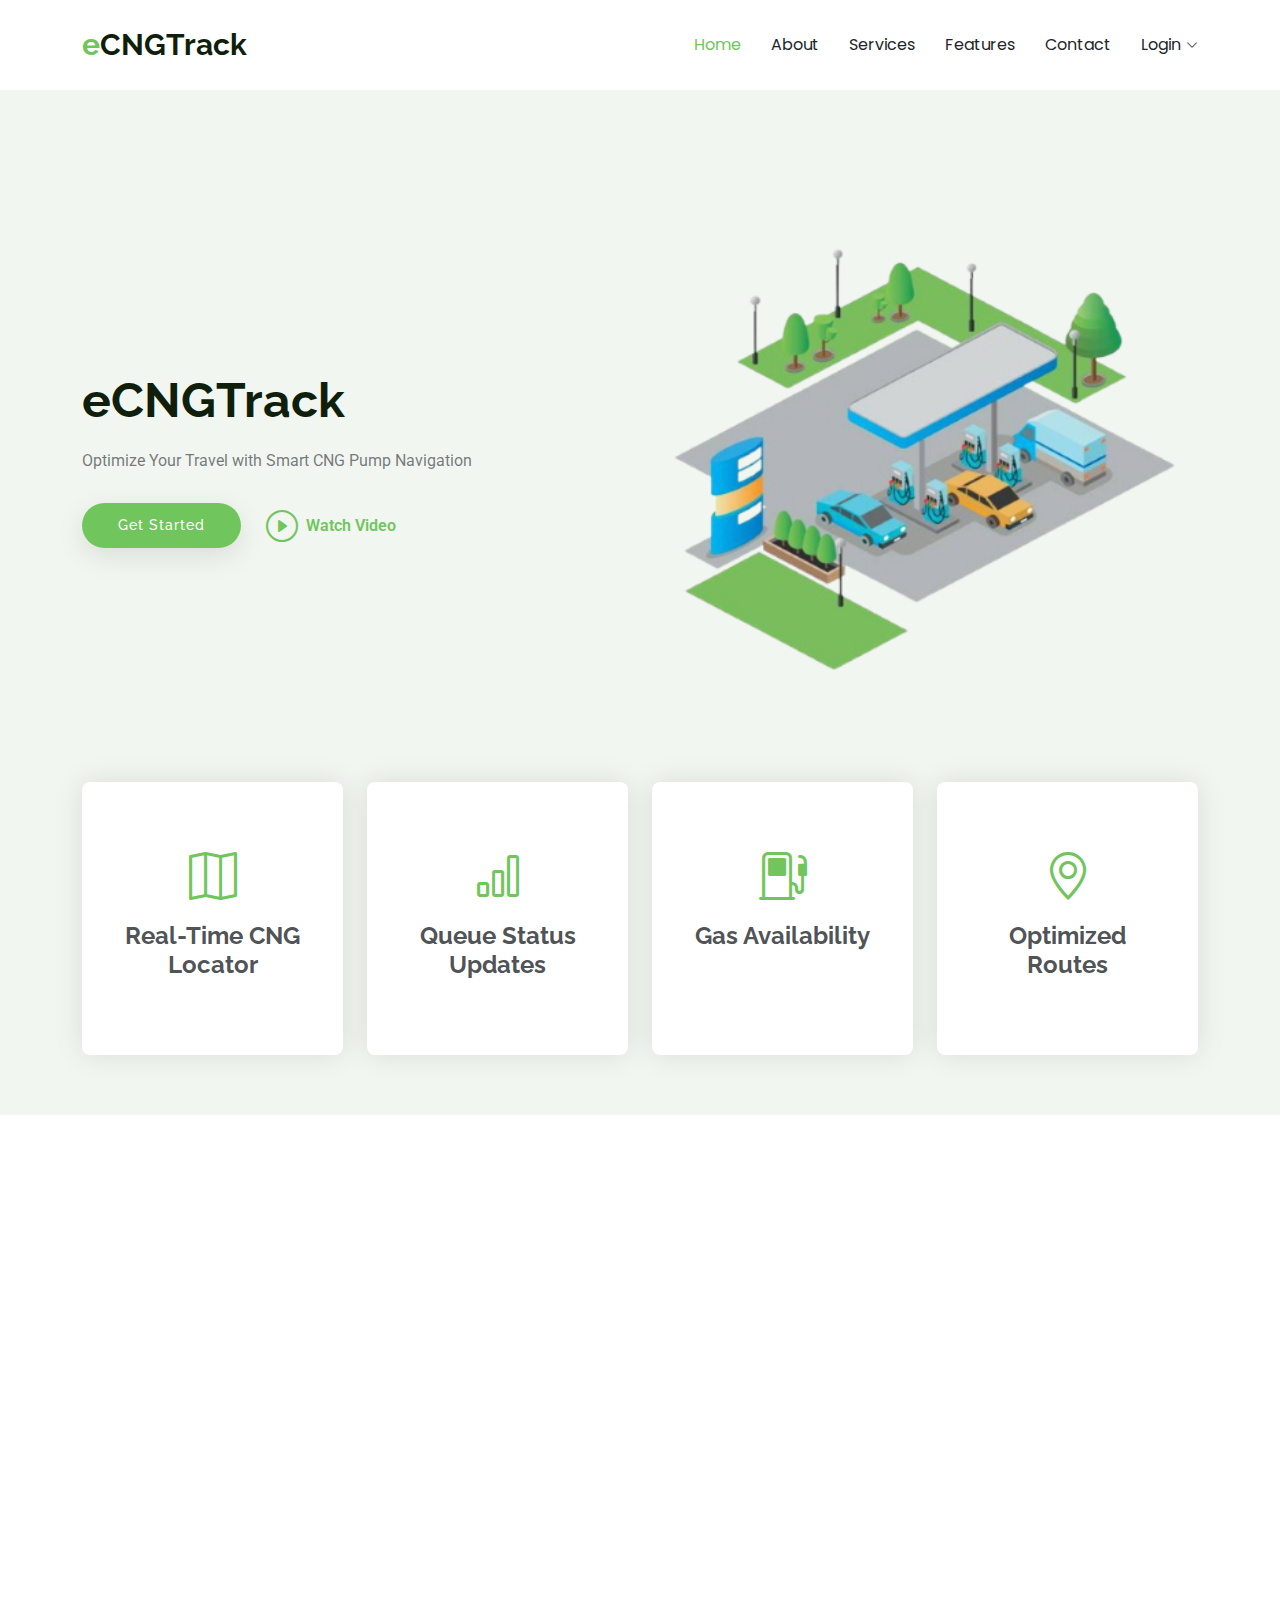
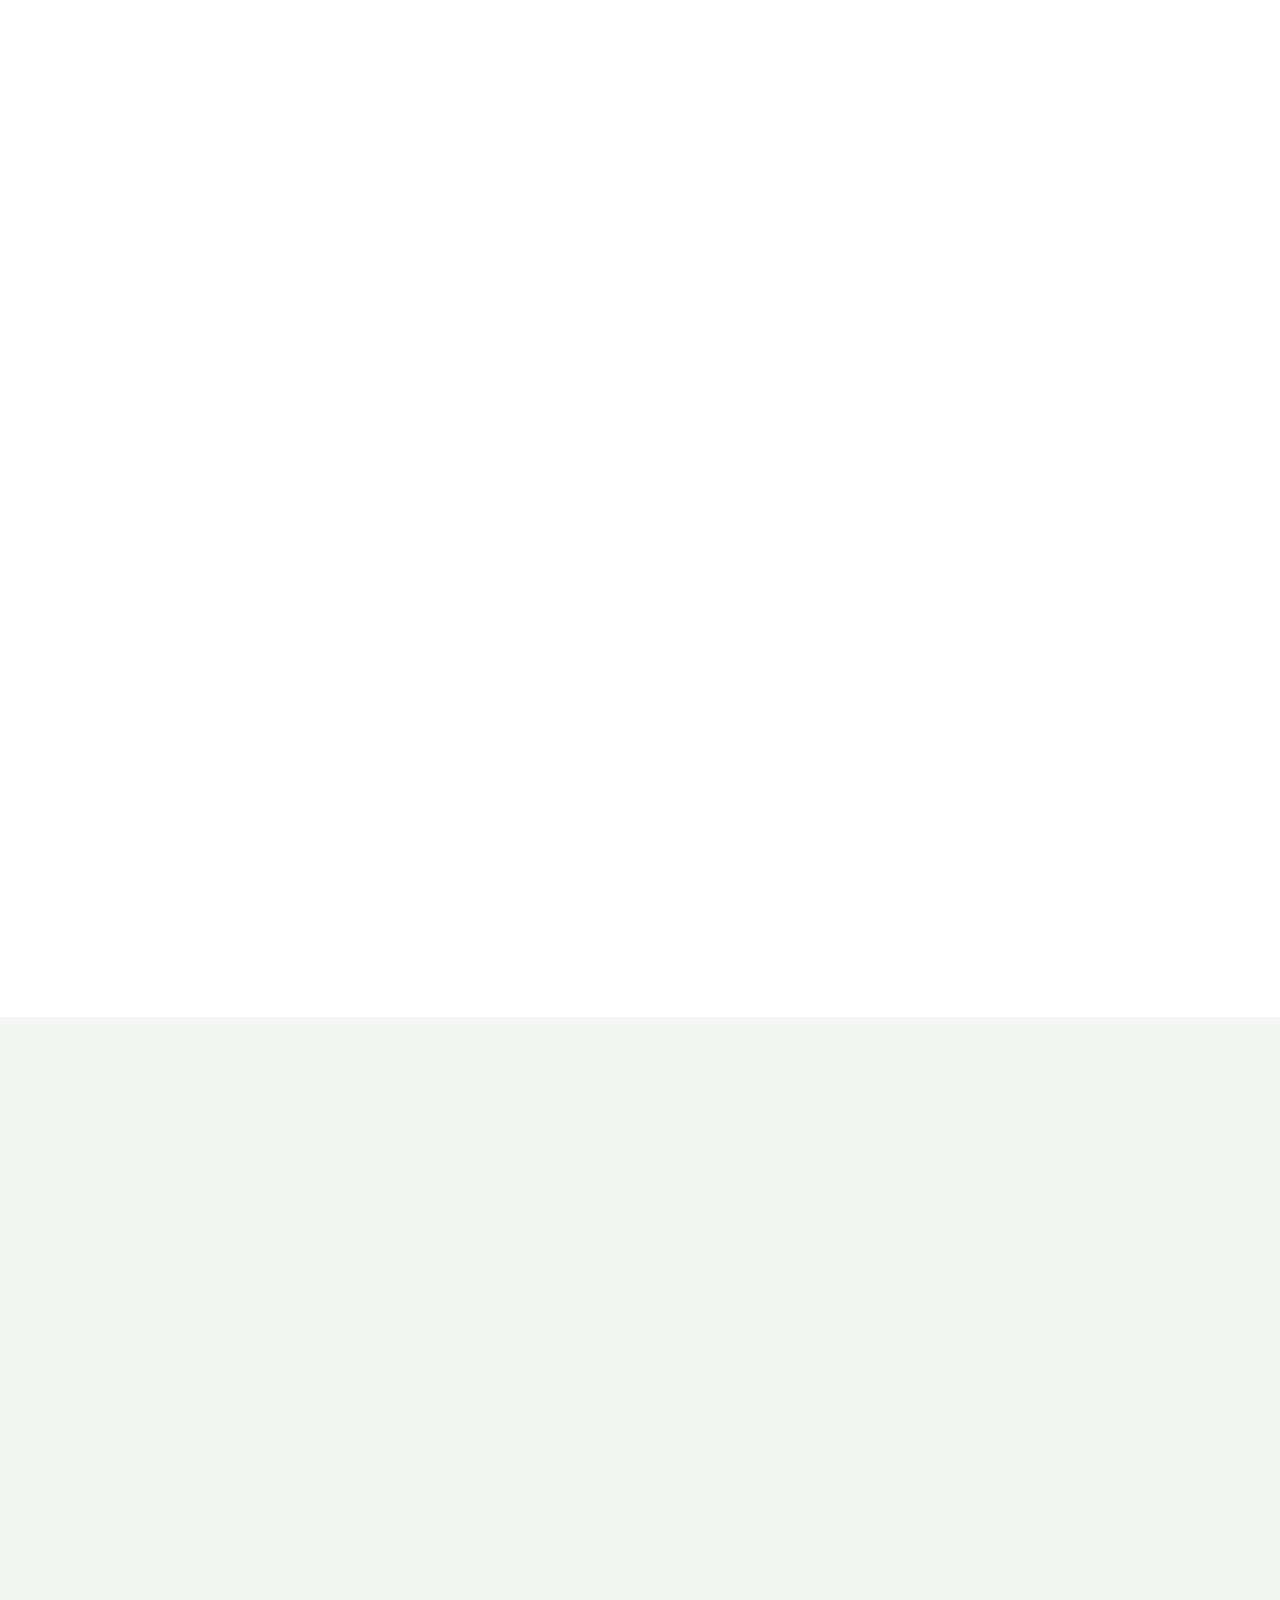
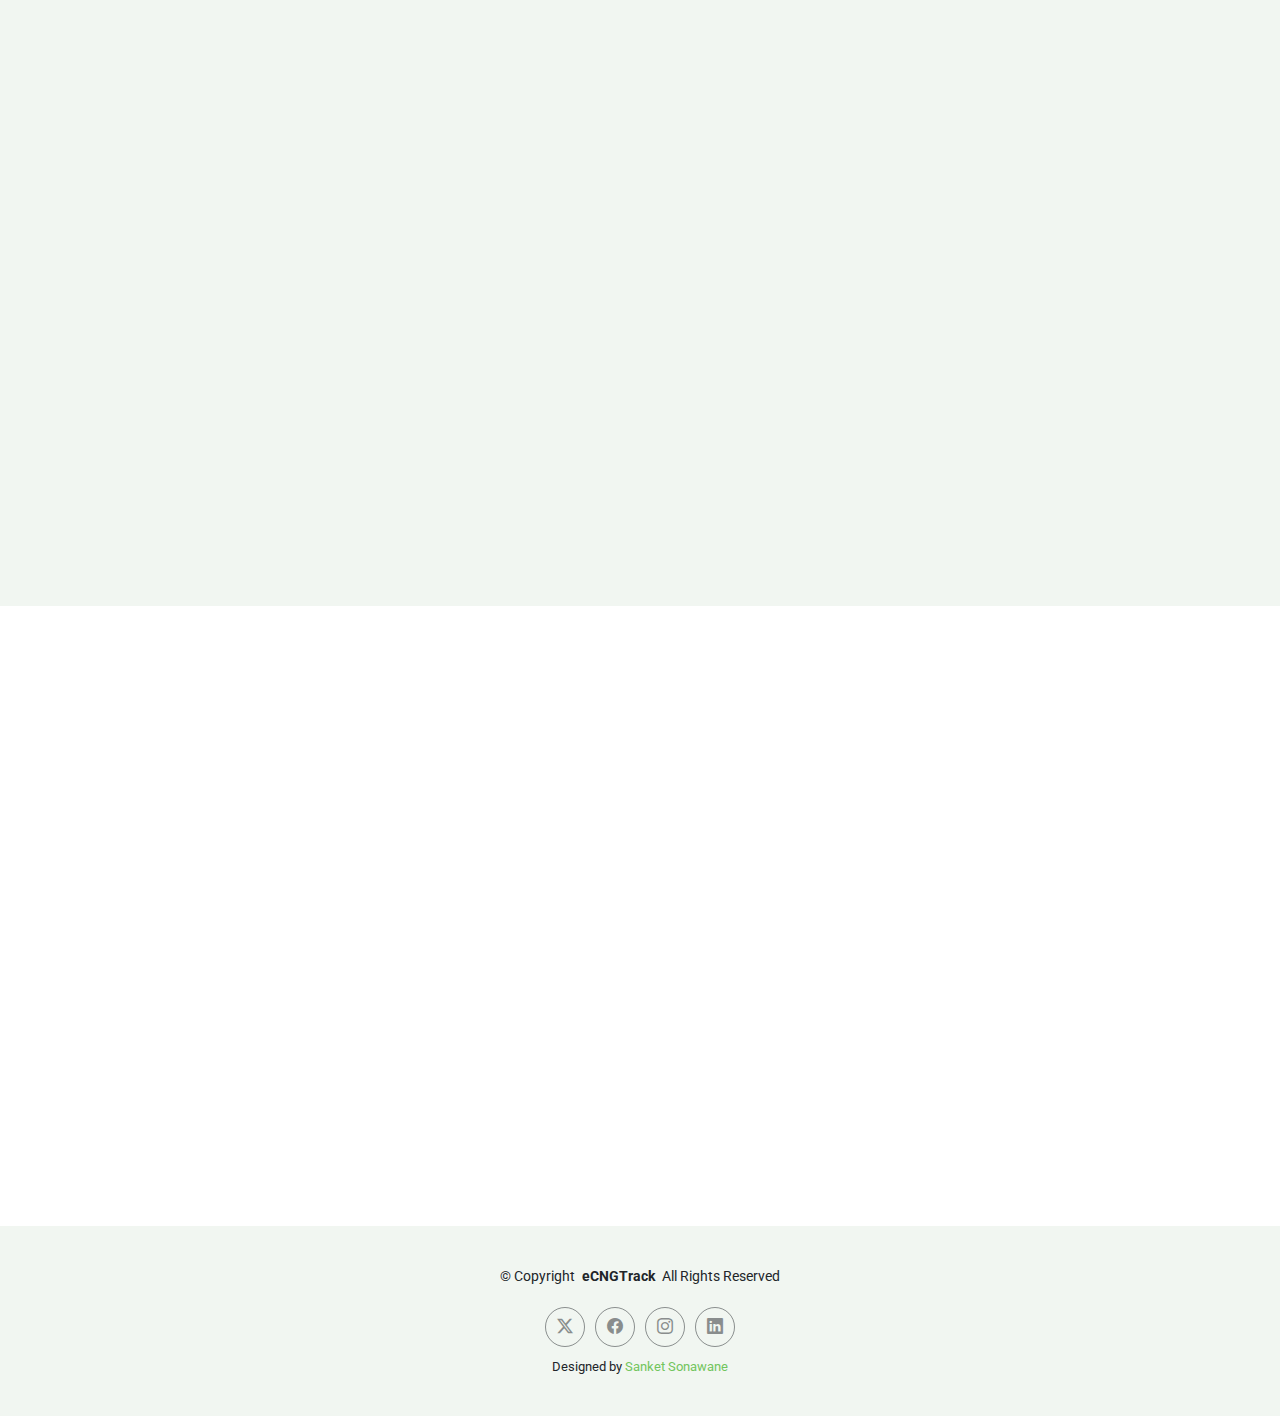
<file: index.html>
<!DOCTYPE html>
<html lang="en">

<head>
  <meta charset="utf-8">
  <meta content="width=device-width, initial-scale=1.0" name="viewport">
  <title>CNG Navigator</title>
  <meta name="description" content="">
  <meta name="keywords" content="">

  <!-- Favicons -->
  <link href="assets/img/favicon.png" rel="icon">
  <link href="assets/img/apple-touch-icon.png" rel="apple-touch-icon">

  <!-- Fonts -->
  <link href="https://fonts.googleapis.com" rel="preconnect">
  <link href="https://fonts.gstatic.com" rel="preconnect" crossorigin>
  <link href="https://fonts.googleapis.com/css2?family=Roboto:ital,wght@0,100;0,300;0,400;0,500;0,700;0,900;1,100;1,300;1,400;1,500;1,700;1,900&family=Poppins:ital,wght@0,100;0,200;0,300;0,400;0,500;0,600;0,700;0,800;0,900;1,100;1,200;1,300;1,400;1,500;1,600;1,700;1,800;1,900&family=Raleway:ital,wght@0,100;0,200;0,300;0,400;0,500;0,600;0,700;0,800;0,900;1,100;1,200;1,300;1,400;1,500;1,600;1,700;1,800;1,900&display=swap" rel="stylesheet">

  <!-- Vendor CSS Files -->
  <link href="assets/vendor/bootstrap/css/bootstrap.min.css" rel="stylesheet">
  <link href="assets/vendor/bootstrap-icons/bootstrap-icons.css" rel="stylesheet">
  <link href="assets/vendor/aos/aos.css" rel="stylesheet">
  <link href="assets/vendor/glightbox/css/glightbox.min.css" rel="stylesheet">

  <!-- Main CSS File -->
  <link href="assets/css/main.css" rel="stylesheet">


</head>

<body class="index-page">

  <header id="header" class="header d-flex align-items-center sticky-top">
    <div class="container-fluid container-xl position-relative d-flex align-items-center justify-content-between">

      <a href="index.html" class="logo d-flex align-items-center">
      
        <h1 class="sitename"><span>e</span>CNGTrack</h1>
      </a>

      <nav id="navmenu" class="navmenu">
        <ul>
          <li><a href="#hero" class="active">Home</a></li>
          <li><a href="#about">About</a></li>
          <li><a href="#services">Services</a></li>
          <li><a href="#features">Features</a></li>
          <li><a href="#contact">Contact</a></li>
          
        
          <li class="dropdown"><a href="#"><span>Login</span> <i class="bi bi-chevron-down toggle-dropdown"></i></a>
            <ul>
              <li><a href="#"></a></li>
              <!--<li><a href="adminsingin.html"></a></li>-->
              <li><a href="driversignin.html">Driver</a></li>
              <li><a href="pumpowner.html">Pump Owner</a></li>
              
            </ul>
          </li>
        </ul>
        <i class="mobile-nav-toggle d-xl-none bi bi-list"></i>
      </nav>

    </div>
  </header>

  <main class="main">

    <!-- Hero Section -->
    <section id="hero" class="hero section light-background">

      <div class="container position-relative" data-aos="fade-up" data-aos-delay="100"  >
        <div class="row gy-5">
          <div class="col-lg-6 order-2 order-lg-1 d-flex flex-column justify-content-center"  >
            <h2>eCNGTrack</h2>
            <p>Optimize Your Travel with Smart CNG Pump Navigation</p>
            <div class="d-flex">
              <a href="#about" class="btn-get-started">Get Started</a>
              <a href="https://youtu.be/cJ1MStvvB4U" class="glightbox btn-watch-video d-flex align-items-center"><i class="bi bi-play-circle"></i><span>Watch Video</span></a>
            </div>
          </div>
          <div class="col-lg-6 order-1 order-lg-2">
            <img src="assets/img/hero.png" class="img-fluid" alt="CNG Navigation"  style="height: 500px; width: 100%;">
          </div>
         
        </div>
        
      </div>
        
     

      <div class="icon-boxes position-relative" data-aos="fade-up" data-aos-delay="200">
        <div class="container position-relative">
          <div class="row gy-4 mt-5">
      
            <div class="col-xl-3 col-md-6">
              <div class="icon-box">
                <div class="icon"><i class="bi bi-map"></i></div>
                <h4 class="title"><a href="" class="stretched-link">Real-Time CNG Locator</a></h4>
              </div>
            </div><!--End Icon Box -->
      
            <div class="col-xl-3 col-md-6">
              <div class="icon-box">
                <div class="icon"><i class="bi bi-bar-chart"></i></div>
                <h4 class="title"><a href="" class="stretched-link">Queue Status Updates</a></h4>
              </div>
            </div><!--End Icon Box -->
      
            <div class="col-xl-3 col-md-6">
              <div class="icon-box">
                <div class="icon"><i class="bi bi-fuel-pump"></i></div>
                <h4 class="title"><a href="" class="stretched-link">Gas Availability</a></h4>
              </div>
            </div><!--End Icon Box -->
      
            <div class="col-xl-3 col-md-6">
              <div class="icon-box">
                <div class="icon"><i class="bi bi-geo-alt"></i></div>
                <h4 class="title"><a href="" class="stretched-link">Optimized Routes</a></h4>
              </div>
            </div><!--End Icon Box -->
      
          </div>
        </div>
      </div>
      

    </section><!-- /Hero Section -->

    <!-- About Section -->
    <section id="about" class="about section">

      <div class="container">

        <div class="row gy-4">

          <div class="col-lg-6 content" data-aos="fade-up" data-aos-delay="100">
            <p class="who-we-are">Who We Are</p>
            <h3>Empowering CNG Travel with Smart Technology</h3>
            <p class="fst-italic">
              we are revolutionizing the way CNG vehicle owners and pump operators navigate their daily journeys.
      Our mission is to provide innovative, real-time solutions that simplify travel, reduce fuel stress, and connect users with optimized CNG services.
            </p>
            <ul>
              <li><i class="bi bi-check-circle"></i> <span>Plan your routes with precise CNG pump locations, saving time and fuel.</span></li>
              <li><i class="bi bi-check-circle"></i> <span>Stay informed about fuel availability, queue lengths, and gas pressure.</span></li>
              <li><i class="bi bi-check-circle"></i> <span>Support green initiatives by reducing unnecessary detours and delays.</span></li>
            </ul>
            <a href="#" class="read-more"><span>Read More</span><i class="bi bi-arrow-right"></i></a>
          </div>

          <div class="col-lg-6 about-images" data-aos="fade-up" data-aos-delay="200">
            <div class="row gy-4">
              <div class="col-lg-6">
                <img src="assets/img/we.png" class="img-fluid" alt="" style="margin-top: 70px;" >
              </div>
              <div class="col-lg-6">
                <div class="row gy-4">
                  <div class="col-lg-12">
                    <img src="assets/img/are.png" class="img-fluid" alt=""  style="margin-top: 70px;">
                  </div>
                
                </div>
              </div>
            </div>

          </div>

        </div>

      </div>
    </section><!-- /About Section -->

    <!-- Services Section -->
    <section id="services" class="services section">

      <!-- Section Title -->
      <div class="container section-title" data-aos="fade-up">
        <h2>Services</h2>
        <div><span>Check Our</span> <span class="description-title">Services</span></div>
      </div><!-- End Section Title -->

      <div class="container">

        <div class="row gy-4">
          <div class="col-lg-4 col-md-6" data-aos="fade-up" data-aos-delay="100">
            <div class="service-item position-relative">
              <div class="icon">
                <i class="bi bi-geo-alt"></i>
              </div>
              <a href="" class="stretched-link">
                <h3>Smart Navigation For Driver</h3>
              </a>
              <p>Plan your routes efficiently with precise CNG pump locations, saving both time and fuel while ensuring a stress-free journey.</p>
            </div>
          </div>
          

          <div class="col-lg-4 col-md-6" data-aos="fade-up" data-aos-delay="200">
            <div class="service-item position-relative">
              <div class="icon">
                <i class="bi bi-speedometer2"></i>
              </div>
              <a href="" class="stretched-link">
                <h3>Real-Time Updates</h3>
              </a>
              <p>Get instant updates on fuel availability, queue lengths, and gas pressure to make informed decisions for a seamless journey.</p>
            </div>
          </div>
          

          <div class="col-lg-4 col-md-6" data-aos="fade-up" data-aos-delay="300">
            <div class="service-item position-relative">
              <div class="icon">
                <i class="bi bi-people"></i>
              </div>
              <a href="" class="stretched-link">
                <h3>Queue Status Updates</h3>
              </a>
              <p>Monitor real-time queue lengths at nearby CNG pumps to save time and avoid long waiting periods during your journey.</p>
            </div>
          </div>
          

          <div class="col-lg-4 col-md-6" data-aos="fade-up" data-aos-delay="400">
            <div class="service-item position-relative">
              <div class="icon">
                <i class="bi bi-box-seam"></i>
              </div>
              <a href="" class="stretched-link">
                <h3>Pump Operator Services</h3>
              </a>
              <p>Enable pump operators to update real-time fuel availability, queue status, and gas pressure. Manage resources effectively and attract more customers with accurate operational data.</p>
              <a href="" class="stretched-link"></a>
            </div>
          </div>
          

          <div class="col-lg-4 col-md-6" data-aos="fade-up" data-aos-delay="500">
            <div class="service-item position-relative">
              <div class="icon">
                <i class="bi bi-tree"></i>
              </div>
              <a href="" class="stretched-link">
                <h3>Eco-Friendly Travel</h3>
              </a>
              <p>Encourage greener travel by optimizing routes to reduce carbon emissions, promoting CNG as a clean fuel, and minimizing idling time in long queues for a sustainable future.</p>
              <a href="" class="stretched-link"></a>
            </div>
          </div>
          

          <div class="col-lg-4 col-md-6" data-aos="fade-up" data-aos-delay="600">
            <div class="service-item position-relative">
              <div class="icon">
                <i class="bi bi-phone"></i>
              </div>
              <a href="" class="stretched-link">
                <h3>User-Friendly App Features</h3>
              </a>
              <p>Experience intuitive interfaces for drivers and pump operators, with Google Maps integration for accurate navigation, and instant alerts on pump status updates to ensure smooth travel.</p>
              <a href="" class="stretched-link"></a>
            </div>
          </div>
          

        </div>

      </div>

    </section><!-- /Services Section -->

    <!-- Features Section -->
    <section id="features" class="features section light-background">

      <!-- Section Title -->
      <div class="container section-title" data-aos="fade-up">
        <h2>Features</h2>
        <div><span>Check Our</span> <span class="description-title">Features</span></div>
      </div><!-- End Section Title -->

      <div class="container">

        <div class="row gy-5 justify-content-between">

          <div class="col-xl-5" data-aos="zoom-out" data-aos-delay="100">
            <img src="assets/assets/img//template/eStartup/features.svg" class="img-fluid" alt="">
          </div>

          <div class="col-xl-6 d-flex">
            <div class="row align-self-center gy-4">

              <div class="col-md-6" data-aos="fade-up" data-aos-delay="200">
                <div class="feature-box d-flex align-items-center">
                  <i class="bi bi-check"></i>
                  <h3>Route Optimization</h3>
                </div>
              </div><!-- End Feature Item -->

              <div class="col-md-6" data-aos="fade-up" data-aos-delay="300">
                <div class="feature-box d-flex align-items-center">
                  <i class="bi bi-check"></i>
                  <h3>Real-Time Updates</h3>
                </div>
              </div><!-- End Feature Item -->

              <div class="col-md-6" data-aos="fade-up" data-aos-delay="400">
                <div class="feature-box d-flex align-items-center">
                  <i class="bi bi-check"></i>
                  <h3> Pump Operator Management </h3>
                </div>
              </div><!-- End Feature Item -->

              <div class="col-md-6" data-aos="fade-up" data-aos-delay="500">
                <div class="feature-box d-flex align-items-center">
                  <i class="bi bi-check"></i>
                  <h3>Sustainability and Eco-Friendly Focus</h3>
                </div>
              </div><!-- End Feature Item -->

              <div class="col-md-6" data-aos="fade-up" data-aos-delay="600">
                <div class="feature-box d-flex align-items-center">
                  <i class="bi bi-check"></i>
                  <h3>Google Maps API Integration</h3>
                </div>
              </div><!-- End Feature Item -->

              <div class="col-md-6" data-aos="fade-up" data-aos-delay="700">
                <div class="feature-box d-flex align-items-center">
                  <i class="bi bi-check"></i>
                  <h3>Future Expansion Features</h3>
                </div>
              </div><!-- End Feature Item -->

            </div>
          </div>

        </div>

      </div>

    </section><!-- /Features Section -->

    
    <!-- Faq Section -->
<section id="faq" class="faq section light-background">

  <div class="container">

    <div class="row gy-4">

      <!-- FAQ Header -->
      <div class="col-lg-4" data-aos="fade-up" data-aos-delay="100">
        <div class="content px-xl-5">
          <h3><span>Frequently Asked </span><strong>Questions</strong></h3>
          <p>
            Below are the answers to common questions about the CNG Pump Route Finder. Learn how the system helps drivers and pump operators to ensure efficient and seamless operations.
          </p>
        </div>
      </div>

      <!-- FAQ Items -->
      <div class="col-lg-8" data-aos="fade-up" data-aos-delay="200">

        <div class="faq-container">
          <!-- FAQ Item 1 -->
          <div class="faq-item faq-active">
            <h3><span class="num">1.</span> <span>How does the CNG Pump Route Finder help drivers?</span></h3>
            <div class="faq-content">
              <p>
                The system helps drivers plan efficient routes with optimal CNG pump stops based on fuel availability, gas pressure, and queue status. This saves time, reduces fuel wastage, and ensures a hassle-free journey.
              </p>
            </div>
            <i class="faq-toggle bi bi-chevron-right"></i>
          </div><!-- End Faq item-->

          <!-- FAQ Item 2 -->
          <div class="faq-item">
            <h3><span class="num">2.</span> <span>How can pump operators benefit from this system?</span></h3>
            <div class="faq-content">
              <p>
                Pump operators can update real-time information about fuel availability, gas pressure, and queue status. This attracts more customers and helps optimize resource management for efficient operations.
              </p>
            </div>
            <i class="faq-toggle bi bi-chevron-right"></i>
          </div><!-- End Faq item-->

          <!-- FAQ Item 3 -->
          <div class="faq-item">
            <h3><span class="num">3.</span> <span>Does the system provide real-time updates?</span></h3>
            <div class="faq-content">
              <p>
                Yes, the system provides real-time updates on fuel availability, queue lengths, and gas pressure, ensuring that drivers have the most accurate information to plan their trips effectively.
              </p>
            </div>
            <i class="faq-toggle bi bi-chevron-right"></i>
          </div><!-- End Faq item-->

          <!-- FAQ Item 4 -->
          <div class="faq-item">
            <h3><span class="num">4.</span> <span>Can the system support electric vehicle (EV) charging stations?</span></h3>
            <div class="faq-content">
              <p>
                Future versions of the system will support EV charging stations, providing route optimization and real-time updates for electric vehicle users as well.
              </p>
            </div>
            <i class="faq-toggle bi bi-chevron-right"></i>
          </div><!-- End Faq item-->

          <!-- FAQ Item 5 -->
          <div class="faq-item">
            <h3><span class="num">5.</span> <span>What technology does the system use?</span></h3>
            <div class="faq-content">
              <p>
                The system leverages Google Maps API for navigation, a central database for real-time updates, and APIs for communication between drivers and pump operators. It is designed with scalability and advanced features in mind.
              </p>
            </div>
            <i class="faq-toggle bi bi-chevron-right"></i>
          </div><!-- End Faq item-->

        </div>

      </div>
    </div>

  </div>

</section><!-- /Faq Section -->

    <!-- Contact Section -->
    <section id="contact" class="contact section">

      <!-- Section Title -->
      <div class="container section-title" data-aos="fade-up">
        <h2>Contact</h2>
        <div><span>Need Help?</span> <span class="description-title">Contact Us</span></div>
      </div><!-- End Section Title -->

      <div class="container" data-aos="fade" data-aos-delay="100">

        <div class="row gy-4">

          <div class="col-lg-4">
            <div class="info-item d-flex" data-aos="fade-up" data-aos-delay="200">
              <i class="bi bi-geo-alt flex-shrink-0"></i>
              <div>
                <h3>Address</h3>
                <p>'Dhruv', 89/2A, New Pune-Mumbai Highway,
                  Tathwade, Pune – 411033, India. 
                  </p>
              </div>
            </div><!-- End Info Item -->

            <div class="info-item d-flex" data-aos="fade-up" data-aos-delay="300">
              <i class="bi bi-telephone flex-shrink-0"></i>
              <div>
                <h3>Call Us</h3>
                <p>+91 8308715024</p>
              </div>
            </div><!-- End Info Item -->

            <div class="info-item d-flex" data-aos="fade-up" data-aos-delay="400">
              <i class="bi bi-envelope flex-shrink-0"></i>
              <div>
                <h3>Email Us</h3>
                <p>sanket.sonwane24@iccs.ac.in</p>
              </div>
            </div><!-- End Info Item -->

          </div>

          <div class="col-lg-8">
            <form action="forms/contact.php" method="post" class="php-email-form" data-aos="fade-up" data-aos-delay="200">
              <div class="row gy-4">

                <div class="col-md-6">
                  <input type="text" name="name" class="form-control" placeholder="Your Name" required="">
                </div>

                <div class="col-md-6 ">
                  <input type="email" class="form-control" name="email" placeholder="Your Email" required="">
                </div>

                <div class="col-md-12">
                  <input type="text" class="form-control" name="subject" placeholder="Subject" required="">
                </div>

                <div class="col-md-12">
                  <textarea class="form-control" name="message" rows="6" placeholder="Message" required=""></textarea>
                </div>

                <div class="col-md-12 text-center">
                  <div class="loading">Loading</div>
                  <div class="error-message"></div>
                  <div class="sent-message">Your message has been sent. Thank you!</div>

                  <button type="submit">Send Message</button>
                </div>

              </div>
            </form>
          </div><!-- End Contact Form -->

        </div>

      </div>

    </section><!-- /Contact Section -->

  </main>

  <footer id="footer" class="footer light-background">

    <div class="container">
      <div class="copyright text-center ">
        <p>© <span>Copyright</span> <strong class="px-1 sitename">eCNGTrack</strong> <span>All Rights Reserved</span></p>
      </div>
      <div class="social-links d-flex justify-content-center">
        <a href=""><i class="bi bi-twitter-x"></i></a>
        <a href=""><i class="bi bi-facebook"></i></a>
        <a href=""><i class="bi bi-instagram"></i></a>
        <a href="https://www.linkedin.com/in/sanket-sonawane-74a873253/"><i class="bi bi-linkedin"></i></a>
      </div>
      <div class="credits">
        <!-- All the links in the footer should remain intact. -->
        <!-- You can delete the links only if you've purchased the pro version. -->
        <!-- Licensing information: https://bootstrapmade.com/license/ -->
        <!-- Purchase the pro version with working PHP/AJAX contact form: [buy-url] -->
        Designed by <a href="https://github.com/Sanket2321/">Sanket Sonawane</a>
      </div>
    </div>

  </footer>

  <!-- Scroll Top -->
  <a href="#" id="scroll-top" class="scroll-top d-flex align-items-center justify-content-center"><i class="bi bi-arrow-up-short"></i></a>

  <!-- Preloader -->
  <div id="preloader"></div>

  <!-- Vendor JS Files -->
  <script src="assets/vendor/bootstrap/js/bootstrap.bundle.min.js"></script>
  <script src="assets/vendor/php-email-form/validate.js"></script>
  <script src="assets/vendor/aos/aos.js"></script>
  <script src="assets/vendor/glightbox/js/glightbox.min.js"></script>

  <!-- Main JS File -->
  <script src="assets/js/main.js"></script>

</body>

</html>
</file>
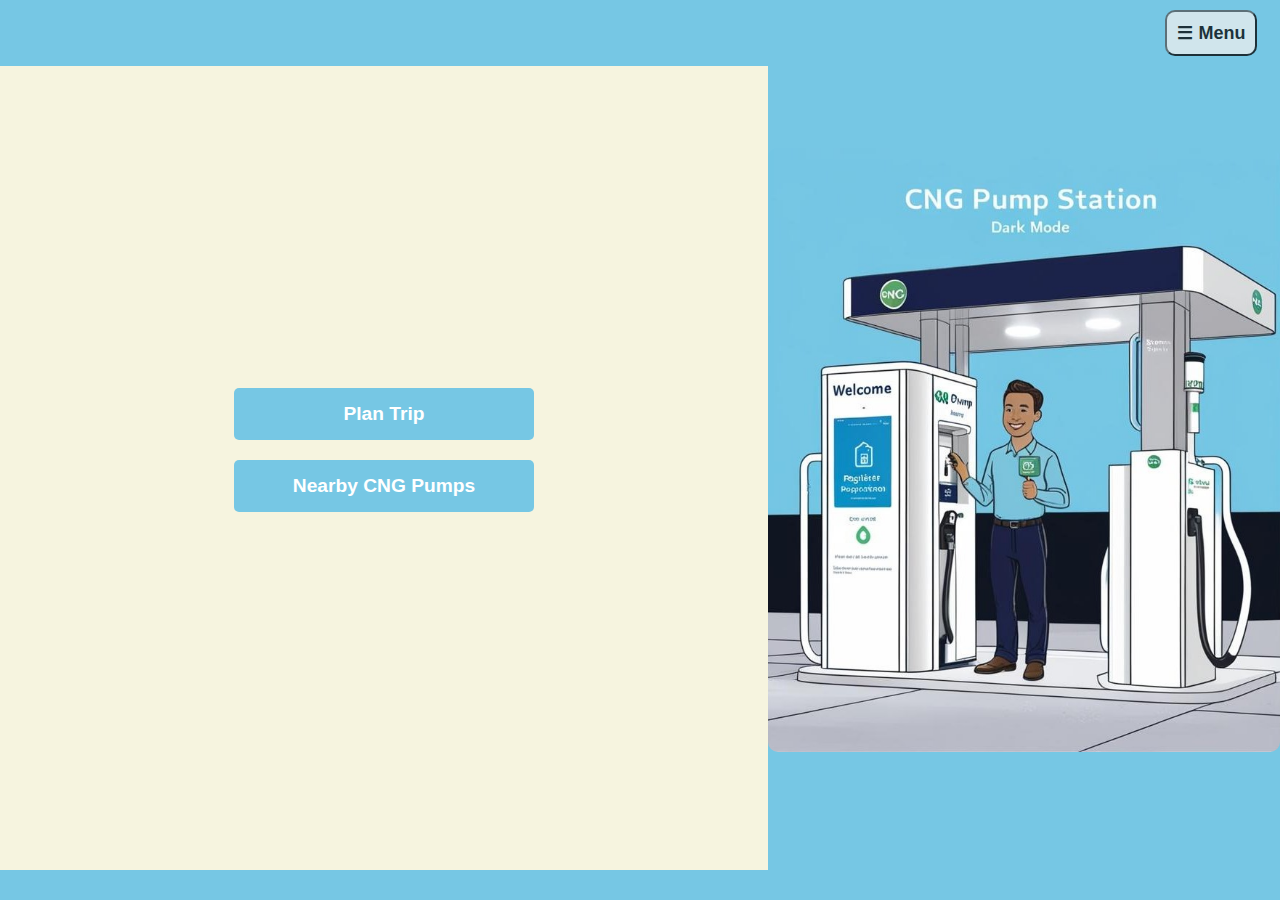
<file: driverdashboard.html>
<!DOCTYPE html>
<html lang="en">
<head>
    <meta charset="UTF-8">
    <meta name="viewport" content="width=device-width, initial-scale=1.0">
    <title>Driver Dashboard</title>
    <style>
        /* General Body Styling */
        body {
            font-family: Arial, sans-serif;
            margin: 0;
            font-size: 110%;
            display: flex;
            justify-content: center;
            align-items: center;
            height: 100vh;
            background-color: #76c7e4;
        }

        /* Navbar */
        .navbar {
        padding: 10px;
        position: fixed;
        top: 0;
        left: 0;
        right: 0;
        background-color: #76c7e4;
        display: flex;
        justify-content: flex-end; /* Changed from space-between */
        align-items: center;
        z-index: 10;
    }

        .navbar h1 {
            margin: 0;
            font-size: 2rem;
            color: white;
        }

        /* Menu Button */
        #menuButton {
            padding: 10px;
            cursor: pointer;
            font-size: 18px;
            margin-right: 1%;
            border-radius: 10px;
            opacity: 75%;
            font-weight: bold;
        }

        /* Dropdown Menu */
        .menu {
            display: none;
            position: absolute;
            top: 100%;
            right: 10px;
            background: white;
            box-shadow: 0px 0px 5px gray;
            border-radius: 5px;
            width: 120px;
        }

        .menu button {
            width: 100%;
            padding: 10px;
            border: none;
            background: white;
            cursor: pointer;
        }

        .menu button:hover {
            background: lightgray;
        }

        /* Show menu when active */
        .menu.show {
            display: block;
        }

        /* Main Content Layout */
        .container {
            display: flex;
            flex-direction: row;
            width: 100%;
            height: calc(100vh - 60px); /* Subtract navbar height */
        }

        /* Left Side: Options */
        .login-section {
            flex: 1;
            display: flex;
            justify-content: center;
            align-items: center;
            flex-direction: column;
            padding: 20px;
            background: #f6f4df;
        }

        .login-section button {
            padding: 15px;
            font-size: 1.2rem;
            background-color: #76c7e4;
            font-weight: bold;
            color: white;
            border: none;
            cursor: pointer;
            margin: 10px;
            width: 80%;
            max-width: 300px;
            border-radius: 5px;
        }

        .login-section button:hover {
            background-color: #5b9fb2;
        }

        /* Right Side: Image Section */
        .image-section {
            width: 40%; /* Fixed width for image */
            display: flex;
            justify-content: center;
            align-items: center;
            background-color:#76c7e4;
        }

        .image-section img {
            width: 100%;
            max-width: 600px;
            border-radius: 10px;
        }

        /* Dark Mode */
        .dark-mode {
            background: #0e151f;
            color: white;
        }

        .dark-mode .navbar {
            background: #131225;
            color: white;
        }

        .dark-mode .menu {
            background:rgb(255, 255, 255);
            color: white;
        }

        .dark-mode .menu button {
            background: #0e151f;
            color: white;
        }

        .dark-mode .menu button:hover {
            background: #666;
        }

        .dark-mode .login-section {
            background:#131225;
        }

        .dark-mode .login-section button {
            padding: 15px;
            font-size: 1.2rem;
            background-color: #b9b8bd;
            color: black;
            font-weight: bold;
            border: none;
            cursor: pointer;
            margin: 10px;
            width: 80%;
            max-width: 300px;
            border-radius: 5px;
            opacity: 75%;
        }

        .dark-mode .image-section {
            background-color: #131225;
        }

        .dark-mode .image-section img {
            filter: brightness(0.6);
        }
    </style>
</head>
<body>

    <!-- Navigation Bar -->
    <div class="navbar">
       
        <button id="menuButton">☰ Menu</button>

        <!-- Dropdown Menu -->
        <div id="menuDropdown" class="menu">
            <button id="toggleTheme">🌙 Theme</button>
            <button onclick="logoutDriver()">Profile</button>
           
            <button id="logoutButton">Logout</button>

            </form>
        </div>
    </div>

    <!-- Main Content Layout -->
    <div class="container">
        
        <!-- Left: Options -->
        <div class="login-section">
            <button onclick="window.location.href='Map.html'">Plan Trip</button>
            <button onclick="window.location.href='nearby_pump.html'">Nearby CNG Pumps</button>
        </div>

        <!-- Right: Image Section -->
        <div class="image-section">
            <img id="stationImage" src="assets/img/CNG PUMP light.jpg" alt="CNG Pump Station">
        </div>
    </div>

    <script>
         // Check for saved theme preference on page load
    window.addEventListener("load", function() {
        if (localStorage.getItem("theme") === "lighr-mode") {
            document.body.classList.add("dark-mode");
            let img = document.getElementById("stationImage");
            img.src = "CNG PUMP light.jpg";  // Replace with dark mode image
        }
    });
        // Theme Toggle Functionality
        document.getElementById("toggleTheme").addEventListener("click", function () {
            document.body.classList.toggle("dark-mode");

            let img = document.getElementById("stationImage");
            
            if (document.body.classList.contains("dark-mode")) {
                img.src = "assets/img/CNG PUMP dark.jpg";  // Replace with your dark mode image
            } else {
                img.src = "assets/img/CNG PUMP light.jpg"; // Replace with your light mode image
            }
        });

        // Menu Toggle Functionality
        document.getElementById("menuButton").addEventListener("click", function () {
            document.getElementById("menuDropdown").classList.toggle("show");
        });

        // Close menu when clicking outside
        window.onclick = function (event) {
            if (!event.target.matches('#menuButton') && !event.target.matches('.menu')) {
                let dropdowns = document.getElementsByClassName("menu");
                for (let i = 0; i < dropdowns.length; i++) {
                    let openDropdown = dropdowns[i];
                    if (openDropdown.classList.contains("show")) {
                        openDropdown.classList.remove("show");
                    }
                }
            }
        };
    </script>
<script src="assets/js/logout.js"></script>
</body>
</html>
</file>
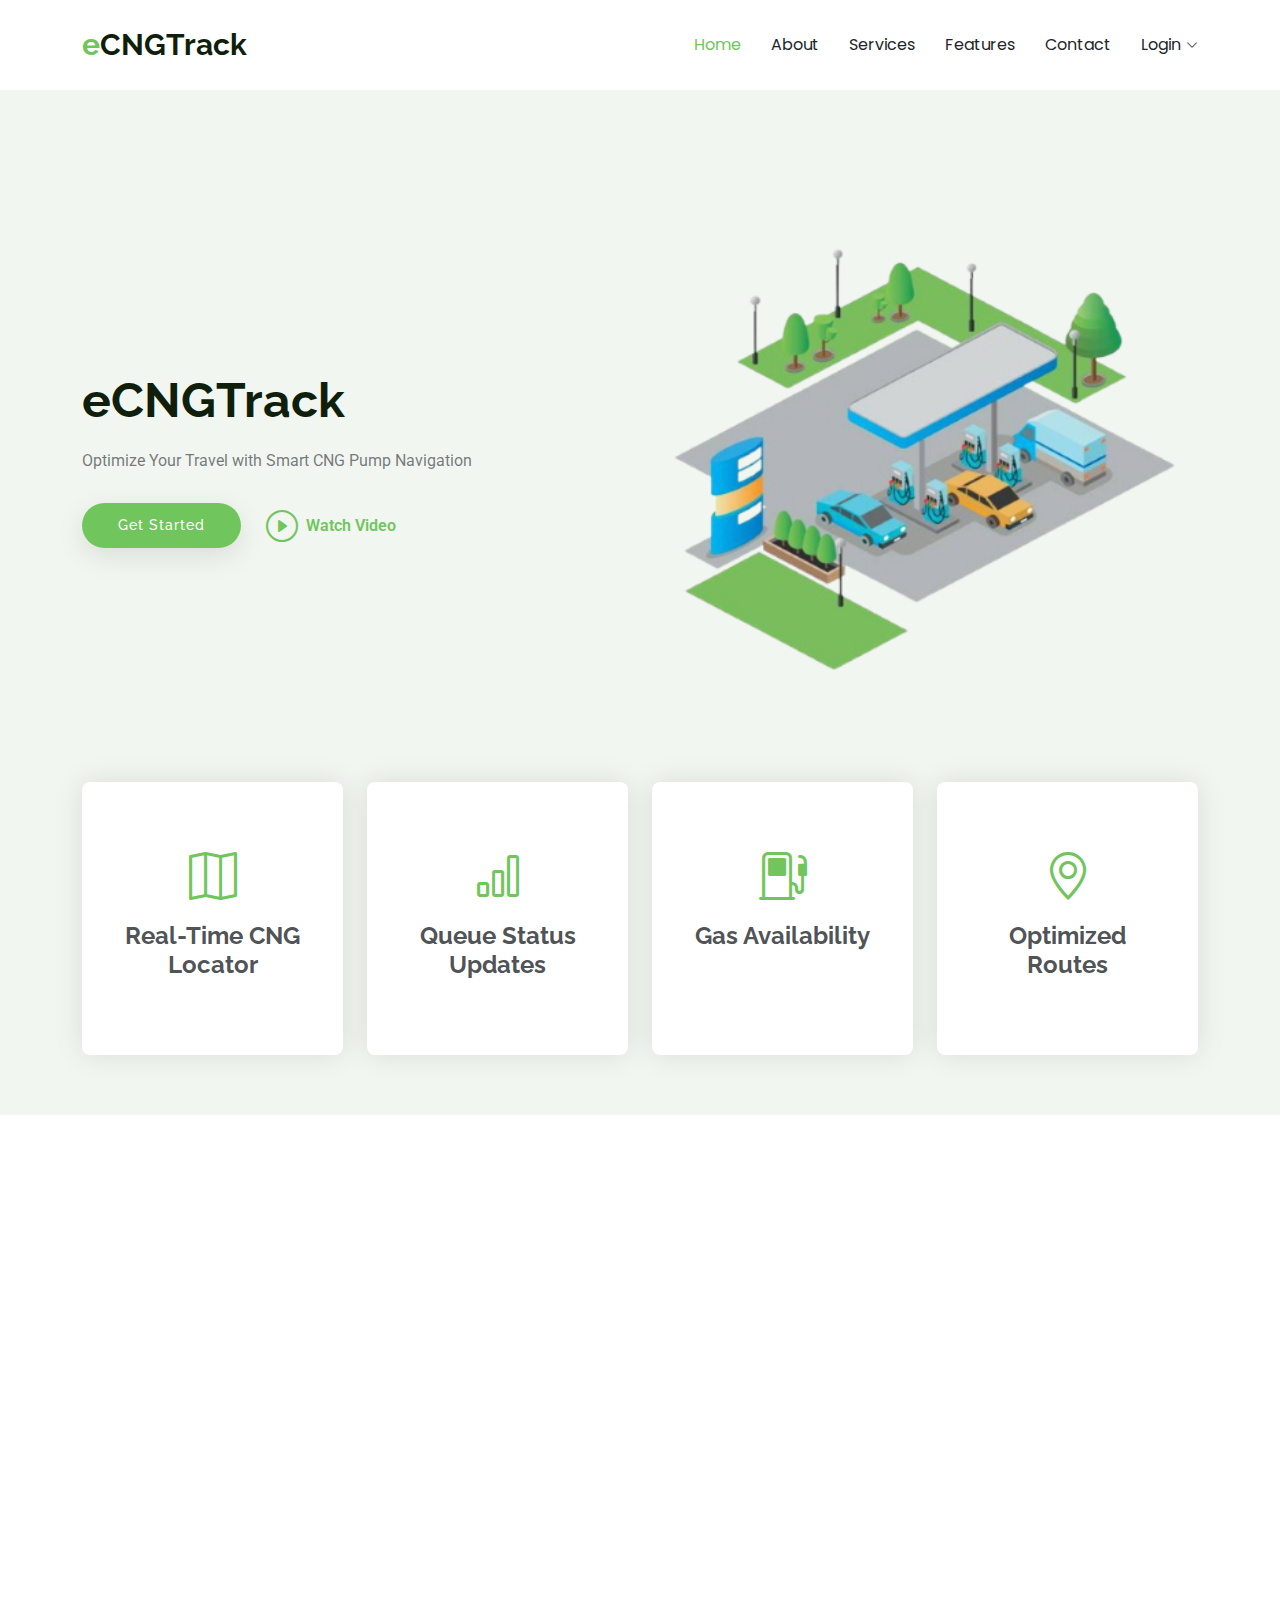
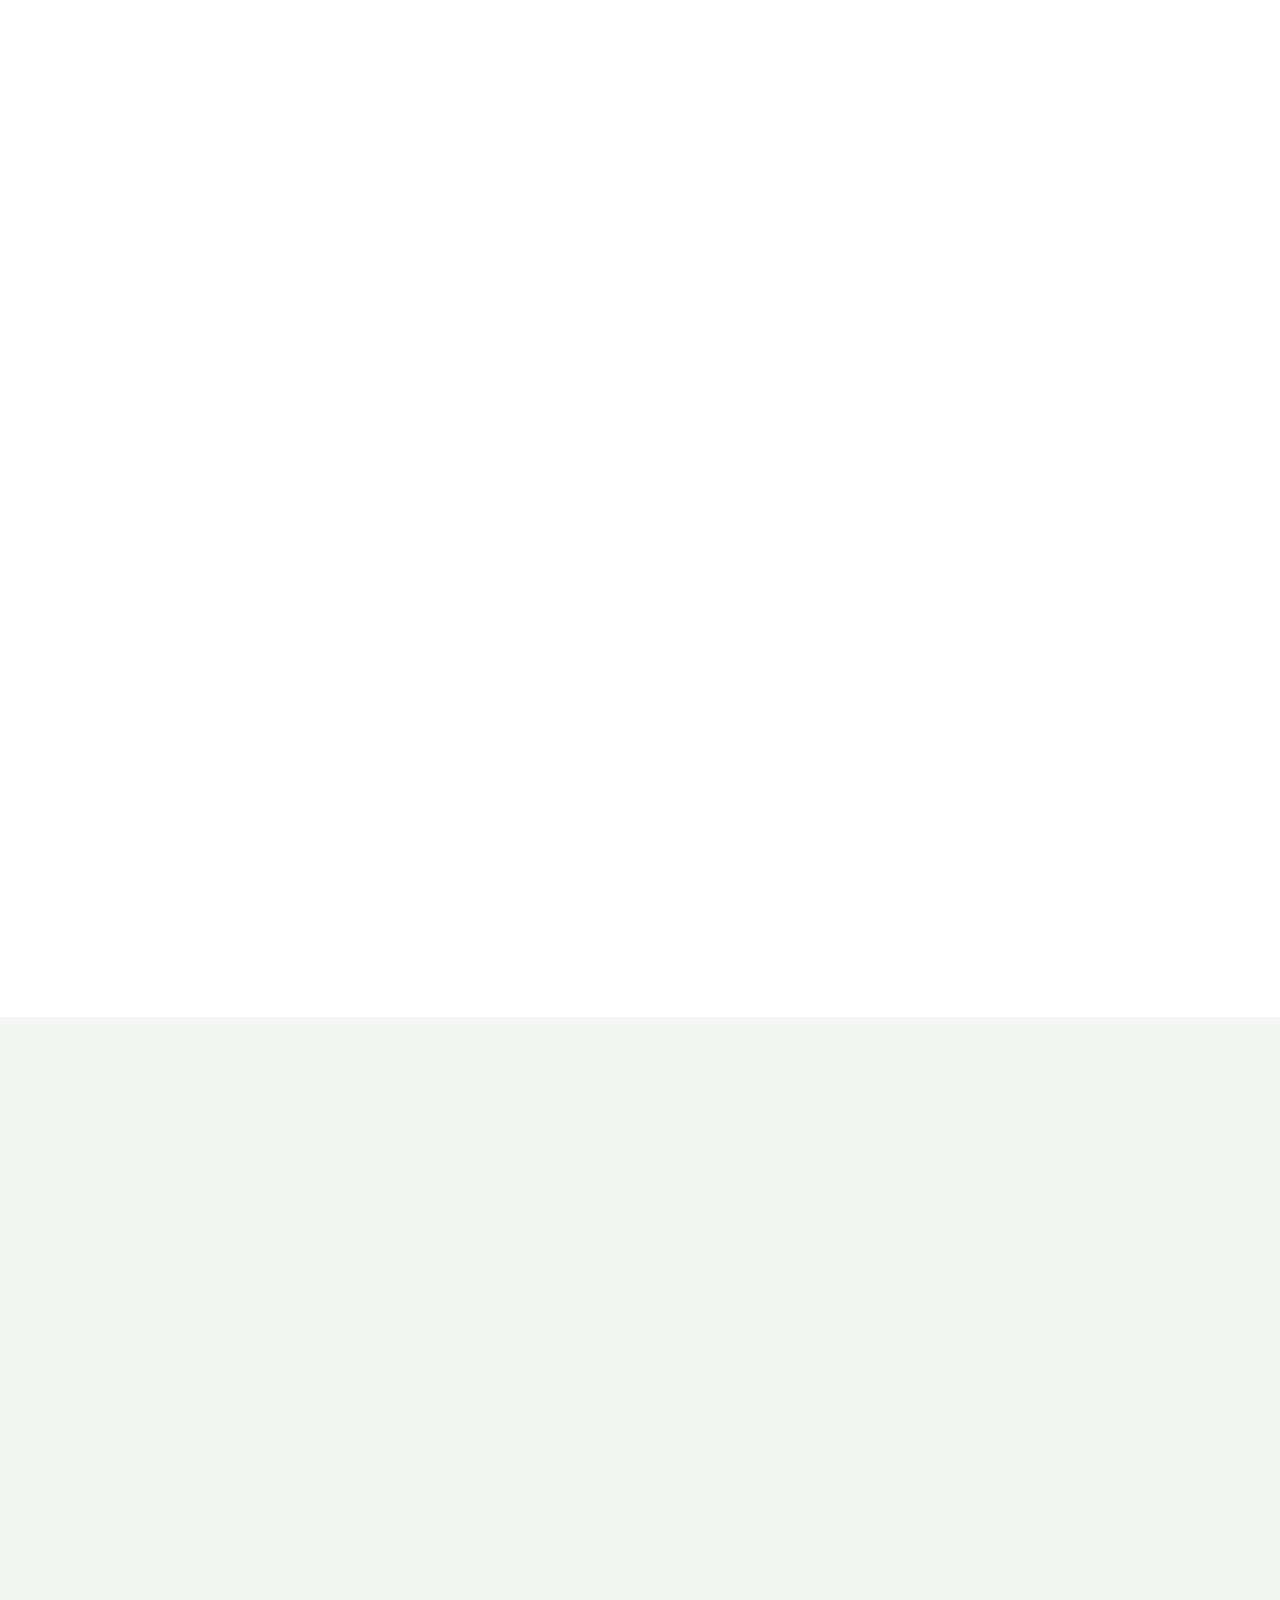
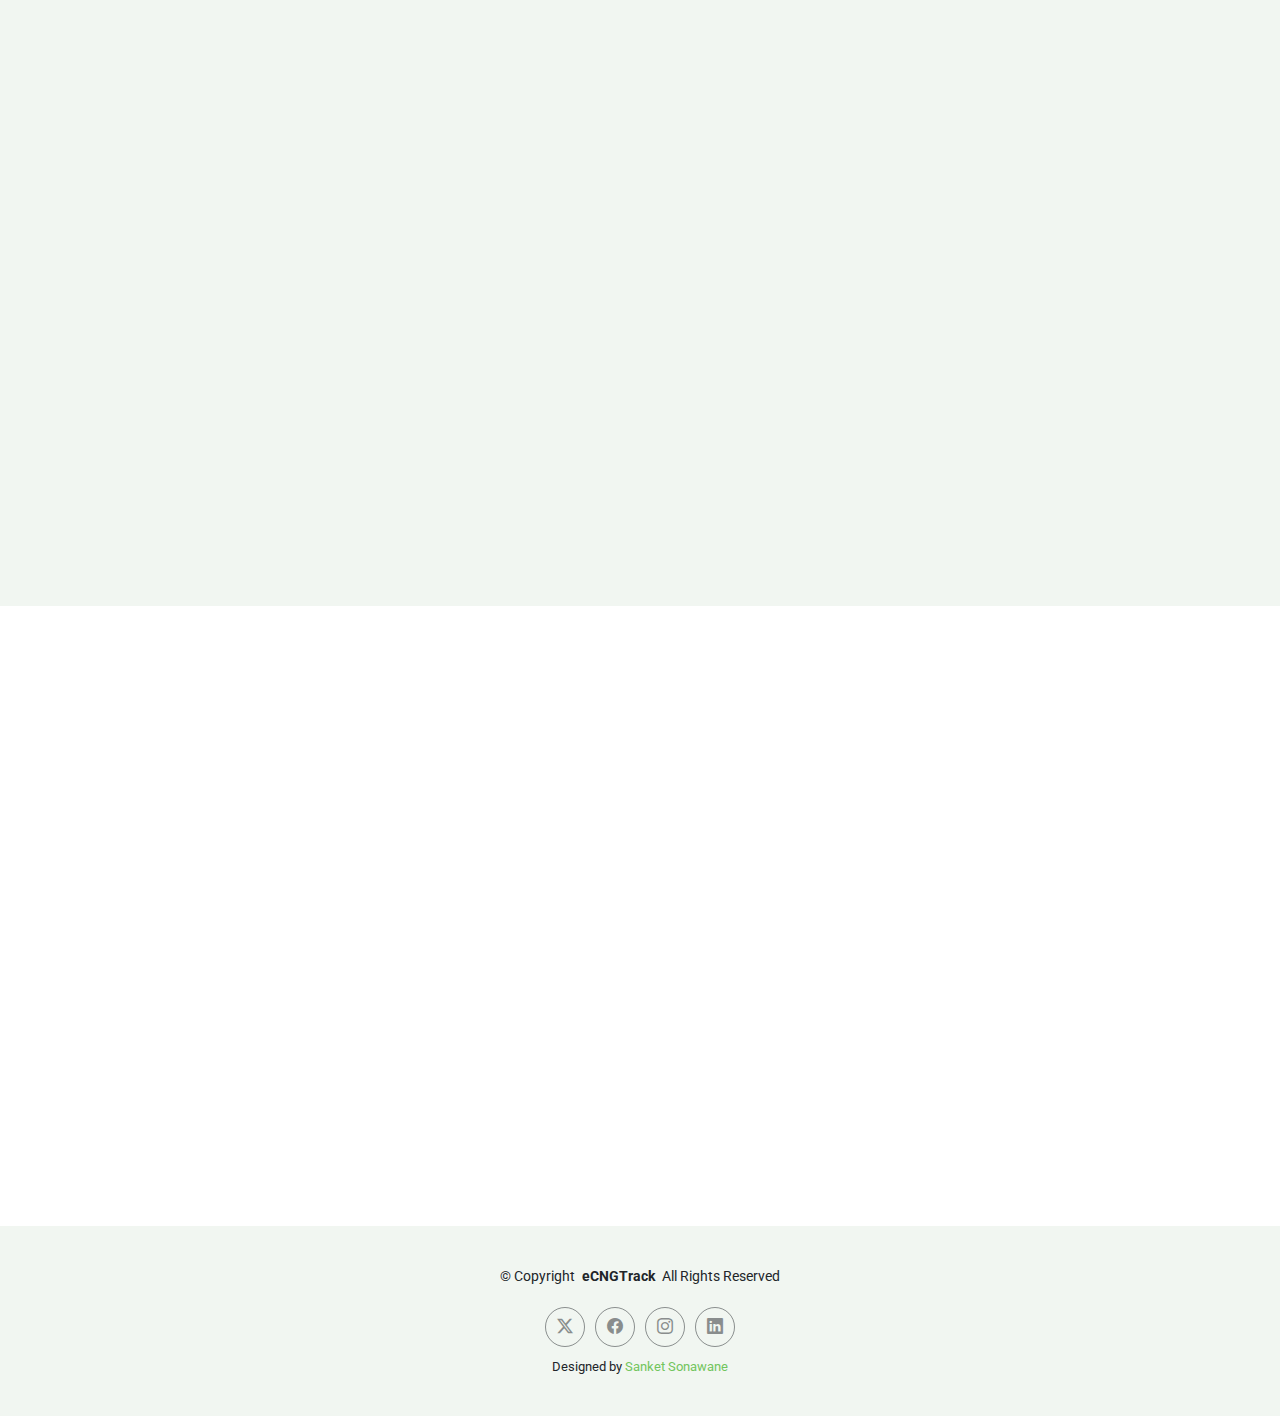
<file: pumpownerdashboard.html>
<!DOCTYPE html>
<html lang="en">
<head>
    <meta charset="UTF-8">
    <meta name="viewport" content="width=device-width, initial-scale=1.0">
    <title>Pump Owner Dashboard</title>
    <!-- Bootstrap CSS -->
    <link href="https://cdn.jsdelivr.net/npm/bootstrap@5.3.0-alpha3/dist/css/bootstrap.min.css" rel="stylesheet">
    <style>
        body {
            display: flex;
            min-height: 100vh;
            margin: 0;
            font-family: Arial, sans-serif;
            background-color: #f8f9fa;
        }

        .sidebar {
            width: 250px;
            background-color: #343a40;
            color: white;
            padding: 20px 0;
            position: fixed;
            height: 100%;
        }

        .sidebar a {
            color: white;
            text-decoration: none;
            padding: 15px 20px;
            display: block;
            font-weight: bold;
        }

        .sidebar a:hover {
            background-color: #495057;
        }

        .content {
            margin-left: 250px;
            padding: 30px;
            background-color: #fff;
            flex-grow: 1;
            min-height: 100vh;
            box-shadow: 0 0 10px rgba(0, 0, 0, 0.1);
        }

        .data-card {
            background-color: #fff;
            border-radius: 8px;
            box-shadow: 0 2px 5px rgba(0, 0, 0, 0.1);
            padding: 20px;
            margin-bottom: 20px;
        }

        .form-control, .form-label, .btn-primary {
            margin-bottom: 15px;
        }

        table {
            margin-top: 20px;
        }
    </style>
</head>
<body>
    <!-- Sidebar -->
    <div class="sidebar">
        <h4 class="text-center py-3">Pump Owner Dashboard</h4>
        <a href="#" id="dashboard-link">Dashboard</a>
        <a href="#" id="update-status-link">Update Status</a>
        <a href="#" id="feedback-link">Feedback</a>
        <a href="#" id="logout-link">Logout</a>
    </div>

    <!-- Main Content -->
    <div class="content">
        <div id="main-content" class="data-card">
            <h1>Welcome, Pump Owner!</h1>
            <p>Choose an option from the sidebar to get started.</p>
        </div>
    </div>

    <!-- Bootstrap JS -->
    <script src="https://cdn.jsdelivr.net/npm/bootstrap@5.3.0-alpha3/dist/js/bootstrap.bundle.min.js"></script>

    <!-- JavaScript for Dynamic Content -->
    <script>
        // Fetch the logged-in owner ID from local storage
        const Id = localStorage.getItem("Id");
  
        if (!Id) {
            alert("You are not logged in. Redirecting to login page...");

            window.location.href = "index.html";  // Redirect to login page
        }

        // Function to fetch pump data for the logged-in owner
        async function fetchPumpData() {
            try {
                const response = await fetch(`https://cng-pump-finder-c8d7dbd4erezgqex.centralindia-01.azurewebsites.net/api/pump/${Id}`);
                if (!response.ok) {
                    throw new Error("Failed to fetch pump data.");
                }

                const data = await response.json();

                // Check if the data is empty
                if (!data || Object.keys(data).length === 0) {
                    throw new Error("No pump data found.");
                }

                return data;
            } catch (error) {
                console.error("Error fetching pump data:", error);
                throw error;
            }
        }

        // Handle the "Dashboard" link click event
        document.getElementById("dashboard-link").addEventListener("click", async function (e) {
            e.preventDefault();

            try {
                const pumpData = await fetchPumpData();

                document.getElementById("main-content").innerHTML = `
                    <div class="data-card">
                        <h2>Dashboard</h2>
                        <div class="mb-3">
                            <strong>Pump Name:</strong> ${pumpData.name || 'Not Available'}
                        </div>
                        <div class="mb-3">
                            <strong>CNG Available:</strong> ${pumpData.cngAvailable ? "Yes" : "No"}
                        </div>
                        <div class="mb-3">
                            <strong>CNG Pressure:</strong> ${pumpData.cngPressure || 'Not Available'}
                        </div>
                        <div class="mb-3">
                            <strong>Estimated Wait Time:</strong> ${pumpData.estimatedWaitTime || 'Not Available'} minutes
                        </div>
                    </div>
                `;
            } catch (error) {
                document.getElementById("main-content").innerHTML = `<p class="text-danger">Error loading dashboard data.</p>`;
            }
        });

        // Handle the "Update Status" link click event
        document.getElementById("update-status-link").addEventListener("click", function (e) {
            e.preventDefault();

            document.getElementById("main-content").innerHTML = `
                <div class="data-card">
                    <h2>Update Pump Status</h2>
                    <form id="update-status-form">
                        <div class="mb-3">
                            <label class="form-label">CNG Availability:</label>
                            <input type="checkbox" id="cng-available" class="form-check-input">
                        </div>
                        <div class="mb-3">
                            <label class="form-label">CNG Pressure:</label><br>
                            <input type="radio" name="pressure" id="pressure-low" value="Low" class="form-check-input"> Low
                            <input type="radio" name="pressure" id="pressure-moderate" value="Moderate" class="form-check-input ms-3"> Moderate
                            <input type="radio" name="pressure" id="pressure-high" value="High" class="form-check-input ms-3"> High
                        </div>
                        <div class="mb-3">
                            <label for="wait-time" class="form-label">Estimated Waiting Time (0-20 min):</label>
                            <input type="number" id="wait-time" class="form-control" min="0" max="20">
                        </div>
                        <button type="submit" class="btn btn-primary">Update Status</button>
                    </form>
                </div>
            `;

            document.getElementById("update-status-form").addEventListener("submit", async function (event) {
                event.preventDefault();

                const cngAvailable = document.getElementById("cng-available").checked;
                let cngPressure = "";
                if (document.getElementById("pressure-low").checked) cngPressure = "Low";
                if (document.getElementById("pressure-moderate").checked) cngPressure = "Moderate";
                if (document.getElementById("pressure-high").checked) cngPressure = "High";
             const estimatedWaitTime = parseInt(document.getElementById("wait-time").value);
               //let estimatedWaitTime="";

                // Submit updated pump data
                try {
                    const response = await fetch("https://cng-pump-finder-c8d7dbd4erezgqex.centralindia-01.azurewebsites.net/api/pump/update", {
                        method: "POST",
                        headers: { "Content-Type": "application/json" },
                        body: JSON.stringify({
                            PumpId: Id,
                            CngAvailable: cngAvailable,
                            CngPressure: cngPressure,
                            EstimatedWaitTime: estimatedWaitTime
                        })
                    });

                    const result = await response.json();
                    alert(result.message);
                } catch (error) {
                    console.error("Error updating pump status:", error);
                    alert("Failed to update pump status.");
                }
            });
        });

        // Handle the "Feedback" link click event
        document.getElementById("feedback-link").addEventListener("click", function (e) {
            e.preventDefault();
            document.getElementById("main-content").innerHTML = `
                <div class="data-card">
                    <h2>Feedback</h2>
                    <table class="table table-striped">
                        <thead class="table-dark">
                            <tr>
                                <th>Driver</th>
                                <th>Feedback</th>
                                <th>Rating</th>
                            </tr>
                        </thead>
                        <tbody>
                            <tr>
                                <td>Driver 1</td>
                                <td>Quick service!</td>
                                <td>5/5</td>
                            </tr>
                            <tr>
                                <td>Driver 2</td>
                                <td>Good gas availability.</td>
                                <td>4/5</td>
                            </tr>
                        </tbody>
                    </table>
                </div>
            `;
        });

        // Handle the "Logout" link click event
        document.getElementById("logout-link").addEventListener("click", function (e) {
            e.preventDefault();
            alert("Logging out...");
            localStorage.removeItem("Id");  // Clear stored owner ID
            window.location.href = "index.html";  // Redirect to login page
        });
    </script>
</body>
</html>
</file>
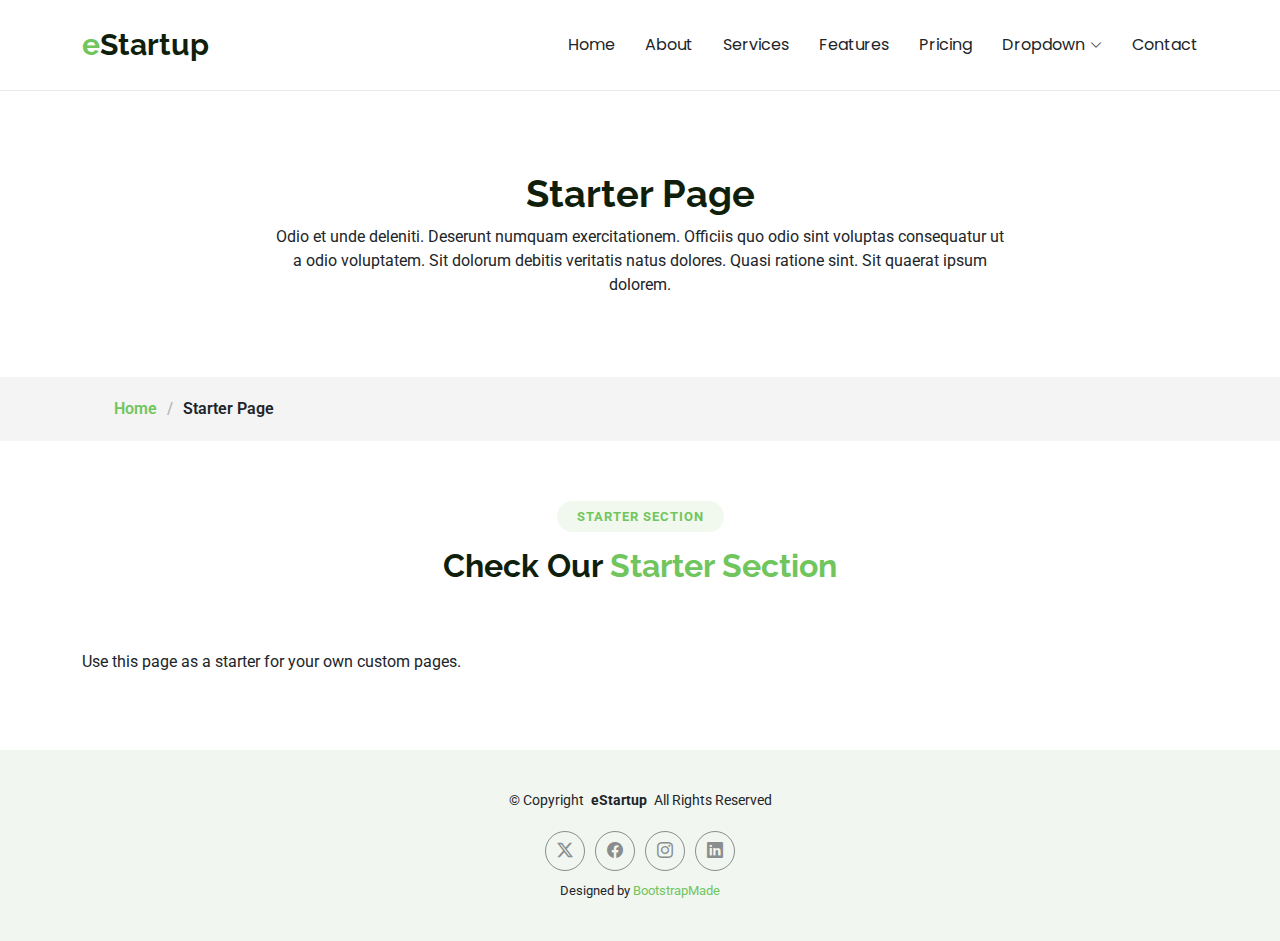
<file: starter-page.html>
<!DOCTYPE html>
<html lang="en">

<head>
  <meta charset="utf-8">
  <meta content="width=device-width, initial-scale=1.0" name="viewport">
  <title>Starter Page - eCNGTrack</title>
  <meta name="description" content="">
  <meta name="keywords" content="">

  <!-- Favicons -->
  <link href="assets/img/favicon.png" rel="icon">
  <link href="assets/img/apple-touch-icon.png" rel="apple-touch-icon">

  <!-- Fonts -->
  <link href="https://fonts.googleapis.com" rel="preconnect">
  <link href="https://fonts.gstatic.com" rel="preconnect" crossorigin>
  <link href="https://fonts.googleapis.com/css2?family=Roboto:ital,wght@0,100;0,300;0,400;0,500;0,700;0,900;1,100;1,300;1,400;1,500;1,700;1,900&family=Poppins:ital,wght@0,100;0,200;0,300;0,400;0,500;0,600;0,700;0,800;0,900;1,100;1,200;1,300;1,400;1,500;1,600;1,700;1,800;1,900&family=Raleway:ital,wght@0,100;0,200;0,300;0,400;0,500;0,600;0,700;0,800;0,900;1,100;1,200;1,300;1,400;1,500;1,600;1,700;1,800;1,900&display=swap" rel="stylesheet">

  <!-- Vendor CSS Files -->
  <link href="assets/vendor/bootstrap/css/bootstrap.min.css" rel="stylesheet">
  <link href="assets/vendor/bootstrap-icons/bootstrap-icons.css" rel="stylesheet">
  <link href="assets/vendor/aos/aos.css" rel="stylesheet">
  <link href="assets/vendor/glightbox/css/glightbox.min.css" rel="stylesheet">

  <!-- Main CSS File -->
  <link href="assets/css/main.css" rel="stylesheet">

  <!-- =======================================================
  * Template Name: eStartup
  * Template URL: https://bootstrapmade.com/estartup-bootstrap-landing-page-template/
  * Updated: Aug 07 2024 with Bootstrap v5.3.3
  * Author: BootstrapMade.com
  * License: https://bootstrapmade.com/license/
  ======================================================== -->
</head>

<body class="starter-page-page">

  <header id="header" class="header d-flex align-items-center sticky-top">
    <div class="container-fluid container-xl position-relative d-flex align-items-center justify-content-between">

      <a href="index.html" class="logo d-flex align-items-center">
        <!-- Uncomment the line below if you also wish to use an image logo -->
        <!-- <img src="assets/img/logo.png" alt=""> -->
        <h1 class="sitename"><span>e</span>Startup</h1>
      </a>

      <nav id="navmenu" class="navmenu">
        <ul>
          <li><a href="#hero">Home</a></li>
          <li><a href="#about">About</a></li>
          <li><a href="#services">Services</a></li>
          <li><a href="#features">Features</a></li>
          <li><a href="#pricing">Pricing</a></li>
          <li class="dropdown"><a href="#"><span>Dropdown</span> <i class="bi bi-chevron-down toggle-dropdown"></i></a>
            <ul>
              <li><a href="#">Dropdown 1</a></li>
              <li class="dropdown"><a href="#"><span>Deep Dropdown</span> <i class="bi bi-chevron-down toggle-dropdown"></i></a>
                <ul>
                  <li><a href="#">Deep Dropdown 1</a></li>
                  <li><a href="#">Deep Dropdown 2</a></li>
                  <li><a href="#">Deep Dropdown 3</a></li>
                  <li><a href="#">Deep Dropdown 4</a></li>
                  <li><a href="#">Deep Dropdown 5</a></li>
                </ul>
              </li>
              <li><a href="#">Dropdown 2</a></li>
              <li><a href="#">Dropdown 3</a></li>
              <li><a href="#">Dropdown 4</a></li>
            </ul>
          </li>
          <li><a href="#contact">Contact</a></li>
        </ul>
        <i class="mobile-nav-toggle d-xl-none bi bi-list"></i>
      </nav>

    </div>
  </header>

  <main class="main">

    <!-- Page Title -->
    <div class="page-title" data-aos="fade">
      <div class="heading">
        <div class="container">
          <div class="row d-flex justify-content-center text-center">
            <div class="col-lg-8">
              <h1>Starter Page</h1>
              <p class="mb-0">Odio et unde deleniti. Deserunt numquam exercitationem. Officiis quo odio sint voluptas consequatur ut a odio voluptatem. Sit dolorum debitis veritatis natus dolores. Quasi ratione sint. Sit quaerat ipsum dolorem.</p>
            </div>
          </div>
        </div>
      </div>
      <nav class="breadcrumbs">
        <div class="container">
          <ol>
            <li><a href="index.html">Home</a></li>
            <li class="current">Starter Page</li>
          </ol>
        </div>
      </nav>
    </div><!-- End Page Title -->

    <!-- Starter Section Section -->
    <section id="starter-section" class="starter-section section">

      <!-- Section Title -->
      <div class="container section-title" data-aos="fade-up">
        <h2>Starter Section</h2>
        <div><span>Check Our</span> <span class="description-title">Starter Section</span></div>
      </div><!-- End Section Title -->

      <div class="container" data-aos="fade-up">
        <p>Use this page as a starter for your own custom pages.</p>
      </div>

    </section><!-- /Starter Section Section -->

  </main>

  <footer id="footer" class="footer light-background">

    <div class="container">
      <div class="copyright text-center ">
        <p>© <span>Copyright</span> <strong class="px-1 sitename">eStartup</strong> <span>All Rights Reserved</span></p>
      </div>
      <div class="social-links d-flex justify-content-center">
        <a href=""><i class="bi bi-twitter-x"></i></a>
        <a href=""><i class="bi bi-facebook"></i></a>
        <a href=""><i class="bi bi-instagram"></i></a>
        <a href=""><i class="bi bi-linkedin"></i></a>
      </div>
      <div class="credits">
        <!-- All the links in the footer should remain intact. -->
        <!-- You can delete the links only if you've purchased the pro version. -->
        <!-- Licensing information: https://bootstrapmade.com/license/ -->
        <!-- Purchase the pro version with working PHP/AJAX contact form: [buy-url] -->
        Designed by <a href="https://bootstrapmade.com/">BootstrapMade</a>
      </div>
    </div>

  </footer>

  <!-- Scroll Top -->
  <a href="#" id="scroll-top" class="scroll-top d-flex align-items-center justify-content-center"><i class="bi bi-arrow-up-short"></i></a>

  <!-- Preloader -->
  <div id="preloader"></div>

  <!-- Vendor JS Files -->
  <script src="assets/vendor/bootstrap/js/bootstrap.bundle.min.js"></script>
  <script src="assets/vendor/php-email-form/validate.js"></script>
  <script src="assets/vendor/aos/aos.js"></script>
  <script src="assets/vendor/glightbox/js/glightbox.min.js"></script>

  <!-- Main JS File -->
  <script src="assets/js/main.js"></script>

</body>

</html>
</file>
<file: assets/css/main.css>
/* Fonts */
:root {
  --default-font: "Roboto",  system-ui, -apple-system, "Segoe UI", Roboto, "Helvetica Neue", Arial, "Noto Sans", "Liberation Sans", sans-serif, "Apple Color Emoji", "Segoe UI Emoji", "Segoe UI Symbol", "Noto Color Emoji";
  --heading-font: "Raleway",  sans-serif;
  --nav-font: "Poppins",  sans-serif;
}

/* Global Colors - The following color variables are used throughout the website. Updating them here will change the color scheme of the entire website */
:root { 
  --background-color: #ffffff; /* Background color for the entire website, including individual sections */
  --default-color: #212529; /* Default color used for the majority of the text content across the entire website */
  --heading-color: #101f0c; /* Color for headings, subheadings and title throughout the website */
  --accent-color: #71c55d; /* Accent color that represents your brand on the website. It's used for buttons, links, and other elements that need to stand out */
  --surface-color: #ffffff; /* The surface color is used as a background of boxed elements within sections, such as cards, icon boxes, or other elements that require a visual separation from the global background. */
  --contrast-color: #ffffff; /* Contrast color for text, ensuring readability against backgrounds of accent, heading, or default colors. */
}

/* Nav Menu Colors - The following color variables are used specifically for the navigation menu. They are separate from the global colors to allow for more customization options */
:root {
  --nav-color: #212529;  /* The default color of the main navmenu links */
  --nav-hover-color: #71c55d; /* Applied to main navmenu links when they are hovered over or active */
  --nav-mobile-background-color: #ffffff; /* Used as the background color for mobile navigation menu */
  --nav-dropdown-background-color: #ffffff; /* Used as the background color for dropdown items that appear when hovering over primary navigation items */
  --nav-dropdown-color: #212529; /* Used for navigation links of the dropdown items in the navigation menu. */
  --nav-dropdown-hover-color: #71c55d; /* Similar to --nav-hover-color, this color is applied to dropdown navigation links when they are hovered over. */
}

/* Color Presets - These classes override global colors when applied to any section or element, providing reuse of the sam color scheme. */

.light-background {
  --background-color: #f1f6f1;
  --surface-color: #ffffff;
}

.dark-background {
  --background-color: #060606;
  --default-color: #ffffff;
  --heading-color: #ffffff;
  --surface-color: #252525;
  --contrast-color: #ffffff;
}

/* Smooth scroll */
:root {
  scroll-behavior: smooth;
}

/*--------------------------------------------------------------
# General Styling & Shared Classes
--------------------------------------------------------------*/
body {
  color: var(--default-color);
  background-color: var(--background-color);
  font-family: var(--default-font);
}

a {
  color: var(--accent-color);
  text-decoration: none;
  transition: 0.3s;
}


a:hover {
  color: color-mix(in srgb, var(--accent-color), transparent 25%);
  text-decoration: none;
}

h1,
h2,
h3,
h4,
h5,
h6 {
  color: var(--heading-color);
  font-family: var(--heading-font);
}

/* PHP Email Form Messages
------------------------------*/
.php-email-form .error-message {
  display: none;
  background: #df1529;
  color: #ffffff;
  text-align: left;
  padding: 15px;
  margin-bottom: 24px;
  font-weight: 600;
}

.php-email-form .sent-message {
  display: none;
  color: #ffffff;
  background: #059652;
  text-align: center;
  padding: 15px;
  margin-bottom: 24px;
  font-weight: 600;
}

.php-email-form .loading {
  display: none;
  background: var(--surface-color);
  text-align: center;
  padding: 15px;
  margin-bottom: 24px;
}

.php-email-form .loading:before {
  content: "";
  display: inline-block;
  border-radius: 50%;
  width: 24px;
  height: 24px;
  margin: 0 10px -6px 0;
  border: 3px solid var(--accent-color);
  border-top-color: var(--surface-color);
  animation: php-email-form-loading 1s linear infinite;
}

@keyframes php-email-form-loading {
  0% {
    transform: rotate(0deg);
  }

  100% {
    transform: rotate(360deg);
  }
}

/*--------------------------------------------------------------
# Global Header
--------------------------------------------------------------*/
.header {
  color: var(--default-color);
  background-color: var(--background-color);
  padding: 15px 0;
  transition: all 0.5s;
  z-index: 997;
}

.header .logo {
  line-height: 1;
}

.header .logo img {
  max-height: 32px;
  margin-right: 8px;
}

.header .logo h1 {
  font-size: 30px;
  margin: 0;
  font-weight: 700;
  color: var(--heading-color);
}

.header .logo h1 span {
  color: var(--accent-color);
}

.scrolled .header {
  box-shadow: 0px 0 18px rgba(0, 0, 0, 0.1);
}

/*--------------------------------------------------------------
# Navigation Menu
--------------------------------------------------------------*/
/* Navmenu - Desktop */
@media (min-width: 1200px) {
  .navmenu {
    padding: 0;
  }

  .navmenu ul {
    margin: 0;
    padding: 0;
    display: flex;
    list-style: none;
    align-items: center;
  }

  .navmenu li {
    position: relative;
  }

  .navmenu a,
  .navmenu a:focus {
    color: var(--nav-color);
    padding: 18px 15px;
    font-size: 16px;
    font-family: var(--nav-font);
    font-weight: 400;
    display: flex;
    align-items: center;
    justify-content: space-between;
    white-space: nowrap;
    transition: 0.3s;
  }

  .navmenu a i,
  .navmenu a:focus i {
    font-size: 12px;
    line-height: 0;
    margin-left: 5px;
    transition: 0.3s;
  }

  .navmenu li:last-child a {
    padding-right: 0;
  }

  .navmenu li:hover>a,
  .navmenu .active,
  .navmenu .active:focus {
    color: var(--nav-hover-color);
  }

  .navmenu .dropdown ul {
    margin: 0;
    padding: 10px 0;
    background: var(--nav-dropdown-background-color);
    display: block;
    position: absolute;
    visibility: hidden;
    left: 14px;
    top: 130%;
    opacity: 0;
    transition: 0.3s;
    border-radius: 4px;
    z-index: 99;
    box-shadow: 0px 0px 30px rgba(0, 0, 0, 0.1);
  }

  .navmenu .dropdown ul li {
    min-width: 200px;
  }

  .navmenu .dropdown ul a {
    padding: 10px 20px;
    font-size: 15px;
    text-transform: none;
    color: var(--nav-dropdown-color);
  }

  .navmenu .dropdown ul a i {
    font-size: 12px;
  }

  .navmenu .dropdown ul a:hover,
  .navmenu .dropdown ul .active:hover,
  .navmenu .dropdown ul li:hover>a {
    color: var(--nav-dropdown-hover-color);
  }

  .navmenu .dropdown:hover>ul {
    opacity: 1;
    top: 100%;
    visibility: visible;
  }

  .navmenu .dropdown .dropdown ul {
    top: 0;
    left: -90%;
    visibility: hidden;
  }

  .navmenu .dropdown .dropdown:hover>ul {
    opacity: 1;
    top: 0;
    left: -100%;
    visibility: visible;
  }
}

/* Navmenu - Mobile */
@media (max-width: 1199px) {
  .mobile-nav-toggle {
    color: var(--nav-color);
    font-size: 28px;
    line-height: 0;
    margin-right: 10px;
    cursor: pointer;
    transition: color 0.3s;
  }

  .navmenu {
    padding: 0;
    z-index: 9997;
  }

  .navmenu ul {
    display: none;
    list-style: none;
    position: absolute;
    inset: 60px 20px 20px 20px;
    padding: 10px 0;
    margin: 0;
    border-radius: 6px;
    background-color: var(--nav-mobile-background-color);
    overflow-y: auto;
    transition: 0.3s;
    z-index: 9998;
    box-shadow: 0px 0px 30px rgba(0, 0, 0, 0.1);
  }

  .navmenu a,
  .navmenu a:focus {
    color: var(--nav-dropdown-color);
    padding: 10px 20px;
    font-family: var(--nav-font);
    font-size: 17px;
    font-weight: 500;
    display: flex;
    align-items: center;
    justify-content: space-between;
    white-space: nowrap;
    transition: 0.3s;
  }

  .navmenu a i,
  .navmenu a:focus i {
    font-size: 12px;
    line-height: 0;
    margin-left: 5px;
    width: 30px;
    height: 30px;
    display: flex;
    align-items: center;
    justify-content: center;
    border-radius: 50%;
    transition: 0.3s;
    background-color: color-mix(in srgb, var(--accent-color), transparent 90%);
  }

  .navmenu a i:hover,
  .navmenu a:focus i:hover {
    background-color: var(--accent-color);
    color: var(--contrast-color);
  }

  .navmenu a:hover,
  .navmenu .active,
  .navmenu .active:focus {
    color: var(--nav-dropdown-hover-color);
  }

  .navmenu .active i,
  .navmenu .active:focus i {
    background-color: var(--accent-color);
    color: var(--contrast-color);
    transform: rotate(180deg);
  }

  .navmenu .dropdown ul {
    position: static;
    display: none;
    z-index: 99;
    padding: 10px 0;
    margin: 10px 20px;
    background-color: var(--nav-dropdown-background-color);
    border: 1px solid color-mix(in srgb, var(--default-color), transparent 90%);
    box-shadow: none;
    transition: all 0.5s ease-in-out;
  }

  .navmenu .dropdown ul ul {
    background-color: rgba(33, 37, 41, 0.1);
  }

  .navmenu .dropdown>.dropdown-active {
    display: block;
    background-color: rgba(33, 37, 41, 0.03);
  }

  .mobile-nav-active {
    overflow: hidden;
  }

  .mobile-nav-active .mobile-nav-toggle {
    color: #fff;
    position: absolute;
    font-size: 32px;
    top: 15px;
    right: 15px;
    margin-right: 0;
    z-index: 9999;
  }

  .mobile-nav-active .navmenu {
    position: fixed;
    overflow: hidden;
    inset: 0;
    background: rgba(33, 37, 41, 0.8);
    transition: 0.3s;
  }

  .mobile-nav-active .navmenu>ul {
    display: block;
  }
}

/*--------------------------------------------------------------
# Global Footer
--------------------------------------------------------------*/
.footer {
  color: var(--default-color);
  background-color: var(--background-color);
  font-size: 14px;
  padding: 40px 0;
  position: relative;
}

.footer .copyright p {
  margin-bottom: 0;
}

.footer .social-links {
  margin-top: 20px;
}

.footer .social-links a {
  display: flex;
  align-items: center;
  justify-content: center;
  width: 40px;
  height: 40px;
  border-radius: 50%;
  border: 1px solid color-mix(in srgb, var(--default-color), transparent 50%);
  font-size: 16px;
  color: color-mix(in srgb, var(--default-color), transparent 50%);
  margin: 0 5px;
  transition: 0.3s;
}

.footer .social-links a:hover {
  color: var(--accent-color);
  border-color: var(--accent-color);
}

.footer .credits {
  margin-top: 10px;
  font-size: 13px;
  text-align: center;
}

/*--------------------------------------------------------------
# Preloader
--------------------------------------------------------------*/
#preloader {
  position: fixed;
  inset: 0;
  z-index: 9999;
  overflow: hidden;
  background-color: var(--background-color);
  transition: all 0.6s ease-out;
}

#preloader:before {
  content: "";
  position: fixed;
  top: calc(50% - 30px);
  left: calc(50% - 30px);
  border: 6px solid var(--accent-color);
  border-top-color: color-mix(in srgb, var(--accent-color), transparent 90%);
  border-radius: 50%;
  width: 60px;
  height: 60px;
  animation: animate-preloader 1s linear infinite;
}

@keyframes animate-preloader {
  0% {
    transform: rotate(0deg);
  }

  100% {
    transform: rotate(360deg);
  }
}

/*--------------------------------------------------------------
# Scroll Top Button
--------------------------------------------------------------*/
.scroll-top {
  position: fixed;
  visibility: hidden;
  opacity: 0;
  right: 15px;
  bottom: -15px;
  z-index: 99999;
  background-color: var(--accent-color);
  width: 44px;
  height: 44px;
  border-radius: 50px;
  transition: all 0.4s;
}

.scroll-top i {
  font-size: 24px;
  color: var(--contrast-color);
  line-height: 0;
}

.scroll-top:hover {
  background-color: color-mix(in srgb, var(--accent-color), transparent 20%);
  color: var(--contrast-color);
}

.scroll-top.active {
  visibility: visible;
  opacity: 1;
  bottom: 15px;
}

/*--------------------------------------------------------------
# Disable aos animation delay on mobile devices
--------------------------------------------------------------*/
@media screen and (max-width: 768px) {
  [data-aos-delay] {
    transition-delay: 0 !important;
  }
}

/*--------------------------------------------------------------
# Global Page Titles & Breadcrumbs
--------------------------------------------------------------*/
.page-title {
  color: var(--default-color);
  background-color: var(--background-color);
  position: relative;
}

.page-title .heading {
  padding: 80px 0;
  border-top: 1px solid color-mix(in srgb, var(--default-color), transparent 90%);
}

.page-title .heading h1 {
  font-size: 38px;
  font-weight: 700;
}

.page-title nav {
  background-color: color-mix(in srgb, var(--default-color), transparent 95%);
  padding: 20px 0;
}

.page-title nav ol {
  display: flex;
  flex-wrap: wrap;
  list-style: none;
  margin: 0;
  font-size: 16px;
  font-weight: 600;
}

.page-title nav ol li+li {
  padding-left: 10px;
}

.page-title nav ol li+li::before {
  content: "/";
  display: inline-block;
  padding-right: 10px;
  color: color-mix(in srgb, var(--default-color), transparent 70%);
}

/*--------------------------------------------------------------
# Global Sections
--------------------------------------------------------------*/
section,
.section {
  color: var(--default-color);
  background-color: var(--background-color);
  padding: 60px 0;
  scroll-margin-top: 90px;
  overflow: clip;
}

@media (max-width: 1199px) {

  section,
  .section {
    scroll-margin-top: 66px;
  }
}

/*--------------------------------------------------------------
# Global Section Titles
--------------------------------------------------------------*/
.section-title {
  text-align: center;
  padding-bottom: 60px;
  position: relative;
}

.section-title h2 {
  font-size: 13px;
  letter-spacing: 1px;
  font-weight: 700;
  padding: 8px 20px;
  margin: 0;
  background: color-mix(in srgb, var(--accent-color), transparent 90%);
  color: var(--accent-color);
  display: inline-block;
  text-transform: uppercase;
  border-radius: 50px;
  font-family: var(--default-font);
}

.section-title div {
  color: var(--heading-color);
  margin: 10px 0 0 0;
  font-size: 32px;
  font-weight: 700;
  font-family: var(--heading-font);
}

.section-title div .description-title {
  color: var(--accent-color);
}

/*--------------------------------------------------------------
# Hero Section
--------------------------------------------------------------*/
.hero {
  width: 100%;
  position: relative;
  padding: 120px 0 0 0;
}

.hero .container {
  position: relative;
  z-index: 3;
}

.hero h2 {
  font-size: 48px;
  font-weight: 700;
  margin-bottom: 20px;
}

.hero h2 .accent {
  color: var(--accent-color);
}

.hero p {
  color: color-mix(in srgb, var(--default-color), transparent 40%);
  font-weight: 400;
  margin-bottom: 30px;
}

.hero .btn-get-started {
  color: var(--contrast-color);
  background: var(--accent-color);
  font-family: var(--heading-font);
  font-weight: 500;
  font-size: 14px;
  letter-spacing: 1px;
  display: inline-block;
  padding: 12px 36px;
  border-radius: 50px;
  transition: 0.5s;
  box-shadow: 0 8px 28px rgba(0, 0, 0, 0.1);
}

.hero .btn-get-started:hover {
  background: color-mix(in srgb, var(--accent-color), transparent 15%);
  box-shadow: 0 8px 28px rgba(0, 0, 0, 0.1);
}

.hero .btn-watch-video {
  font-size: 16px;
  transition: 0.5s;
  margin-left: 25px;
  font-weight: 600;
}

.hero .btn-watch-video i {
  color: var(--accent-color);
  font-size: 32px;
  transition: 0.3s;
  line-height: 0;
  margin-right: 8px;
}

.hero .btn-watch-video:hover {
  color: var(--accent-color);
}

.hero .btn-watch-video:hover i {
  color: color-mix(in srgb, var(--accent-color), transparent 15%);
}

@media (max-width: 640px) {
  .hero h2 {
    font-size: 36px;
  }

  .hero .btn-get-started,
  .hero .btn-watch-video {
    font-size: 14px;
  }
}

.hero .icon-boxes {
  padding-bottom: 60px;
  z-index: 4;
}

.hero .icon-box {
  background: var(--surface-color);
  padding: 60px 30px;
  position: relative;
  overflow: hidden;
  box-shadow: 0 0 29px 0 rgba(0, 0, 0, 0.1);
  transition: all 0.3s ease-in-out;
  border-radius: 8px;
  z-index: 1;
  height: 100%;
  width: 100%;
  text-align: center;
}

.hero .icon-box .title {
  font-weight: 700;
  margin-bottom: 15px;
  font-size: 24px;
}

.hero .icon-box .title a {
  color: color-mix(in srgb, var(--default-color), transparent 20%);
  transition: 0.3s;
}

.hero .icon-box .icon {
  margin-bottom: 20px;
  padding-top: 10px;
  display: inline-block;
  transition: all 0.3s ease-in-out;
  font-size: 48px;
  line-height: 1;
  color: var(--accent-color);
}

.hero .icon-box:hover {
  background-color: var(--accent-color);
}

.hero .icon-box:hover .title a,
.hero .icon-box:hover .icon {
  color: var(--contrast-color);
}

/*--------------------------------------------------------------
# About Section
--------------------------------------------------------------*/
.about .content .who-we-are {
  text-transform: uppercase;
  margin-bottom: 15px;
  color: color-mix(in srgb, var(--default-color), transparent 40%);
}

.about .content h3 {
  font-size: 2rem;
  font-weight: 700;
}

.about .content ul {
  list-style: none;
  padding: 0;
}

.about .content ul li {
  padding-bottom: 10px;
}

.about .content ul i {
  font-size: 1.25rem;
  margin-right: 4px;
  color: var(--accent-color);
}

.about .content p:last-child {
  margin-bottom: 0;
}

.about .content .read-more {
  background: var(--accent-color);
  color: var(--contrast-color);
  font-family: var(--heading-font);
  font-weight: 500;
  font-size: 16px;
  letter-spacing: 1px;
  padding: 12px 24px;
  border-radius: 5px;
  transition: 0.3s;
  display: inline-flex;
  align-items: center;
  justify-content: center;
}

.about .content .read-more i {
  font-size: 18px;
  margin-left: 5px;
  line-height: 0;
  transition: 0.3s;
}

.about .content .read-more:hover {
  background: color-mix(in srgb, var(--accent-color), transparent 20%);
  padding-right: 19px;
}

.about .content .read-more:hover i {
  margin-left: 10px;
}

.about .about-images img {
  border-radius: 10px;
}

/*--------------------------------------------------------------
# Services Section
--------------------------------------------------------------*/
.services .service-item {
  background-color: var(--surface-color);
  box-shadow: 0px 5px 90px 0px rgba(0, 0, 0, 0.1);
  padding: 60px 30px;
  transition: all ease-in-out 0.3s;
  border-radius: 18px;
  border-bottom: 5px solid var(--surface-color);
  height: 100%;
}

.services .service-item .icon {
  color: var(--contrast-color);
  background: var(--accent-color);
  margin: 0;
  width: 64px;
  height: 64px;
  border-radius: 50px;
  display: flex;
  align-items: center;
  justify-content: center;
  margin-bottom: 20px;
  font-size: 28px;
  transition: ease-in-out 0.3s;
}

.services .service-item h3 {
  font-weight: 700;
  margin: 10px 0 15px 0;
  font-size: 22px;
  transition: ease-in-out 0.3s;
}

.services .service-item p {
  line-height: 24px;
  font-size: 14px;
  margin-bottom: 0;
}

@media (min-width: 1365px) {
  .services .service-item:hover {
    transform: translateY(-10px);
    border-color: var(--accent-color);
  }

  .services .service-item:hover h3 {
    color: var(--accent-color);
  }
}

/*--------------------------------------------------------------
# Features Section
--------------------------------------------------------------*/
.features .feature-box {
  background-color: var(--surface-color);
  padding: 24px 20px;
  box-shadow: 0px 0 30px rgba(0, 0, 0, 0.1);
  transition: 0.3s;
  height: 100%;
}

.features .feature-box h3 {
  font-size: 18px;
  font-weight: 700;
  margin: 0;
}

.features .feature-box i {
  background: color-mix(in srgb, var(--accent-color), transparent 92%);
  color: var(--accent-color);
  line-height: 0;
  padding: 4px;
  margin-right: 10px;
  font-size: 24px;
  border-radius: 3px;
  transition: 0.3s;
}

.features .feature-box:hover i {
  background: var(--accent-color);
  color: var(--contrast-color);
}

/*--------------------------------------------------------------
# Pricing Section
--------------------------------------------------------------*/
.pricing .pricing-tem {
  background-color: var(--surface-color);
  box-shadow: 0px 0 30px rgba(0, 0, 0, 0.1);
  box-shadow: 0px 0 30px rgba(0, 0, 0, 0.1);
  padding: 40px 20px;
  text-align: center;
  border-radius: 4px;
  position: relative;
  overflow: hidden;
  transition: 0.3s;
  height: 100%;
}

@media (min-width: 1200px) {
  .pricing .pricing-tem:hover {
    transform: scale(1.1);
  }
}

.pricing h3 {
  font-weight: 700;
  font-size: 18px;
  margin-bottom: 15px;
}

.pricing .price {
  font-size: 36px;
  color: var(--heading-color);
  font-weight: 600;
  font-family: var(--heading-font);
}

.pricing .price sup {
  font-size: 20px;
  top: -15px;
  left: -3px;
}

.pricing .price span {
  color: color-mix(in srgb, var(--default-color), transparent 50%);
  font-size: 16px;
  font-weight: 300;
}

.pricing .icon {
  padding: 20px 0;
}

.pricing .icon i {
  font-size: 48px;
}

.pricing ul {
  padding: 0;
  list-style: none;
  color: var(--default-color);
  text-align: center;
  line-height: 26px;
  font-size: 16px;
  margin-bottom: 25px;
}

.pricing ul li {
  padding-bottom: 10px;
}

.pricing ul .na {
  color: color-mix(in srgb, var(--default-color), transparent 70%);
  text-decoration: line-through;
}

.pricing .btn-buy {
  display: inline-block;
  padding: 8px 40px 10px 40px;
  border-radius: 50px;
  color: var(--accent-color);
  transition: none;
  font-size: 16px;
  font-weight: 400;
  font-family: var(--heading-font);
  font-weight: 600;
  transition: 0.3s;
  border: 1px solid var(--accent-color);
}

.pricing .btn-buy:hover {
  background: var(--accent-color);
  color: var(--contrast-color);
}

.pricing .featured {
  width: 200px;
  position: absolute;
  top: 18px;
  right: -68px;
  transform: rotate(45deg);
  z-index: 1;
  font-size: 14px;
  padding: 1px 0 3px 0;
  background: var(--accent-color);
  color: var(--contrast-color);
}

/*--------------------------------------------------------------
# Faq Section
--------------------------------------------------------------*/
.faq .content h3 {
  font-weight: 400;
  font-size: 34px;
}

.faq .content p {
  font-size: 15px;
  color: color-mix(in srgb, var(--default-color), transparent 30%);
}

.faq .faq-container .faq-item {
  background-color: var(--surface-color);
  position: relative;
  padding: 20px;
  margin-bottom: 20px;
  box-shadow: 0px 5px 25px 0px rgba(0, 0, 0, 0.1);
  overflow: hidden;
}

.faq .faq-container .faq-item:last-child {
  margin-bottom: 0;
}

.faq .faq-container .faq-item h3 {
  font-weight: 600;
  font-size: 18px;
  line-height: 24px;
  margin: 0 30px 0 0;
  transition: 0.3s;
  cursor: pointer;
  display: flex;
  align-items: flex-start;
}

.faq .faq-container .faq-item h3 .num {
  color: var(--accent-color);
  padding-right: 5px;
}

.faq .faq-container .faq-item h3:hover {
  color: var(--accent-color);
}

.faq .faq-container .faq-item .faq-content {
  display: grid;
  grid-template-rows: 0fr;
  transition: 0.3s ease-in-out;
  visibility: hidden;
  opacity: 0;
}

.faq .faq-container .faq-item .faq-content p {
  margin-bottom: 0;
  overflow: hidden;
}

.faq .faq-container .faq-item .faq-toggle {
  position: absolute;
  top: 20px;
  right: 20px;
  font-size: 16px;
  line-height: 0;
  transition: 0.3s;
  cursor: pointer;
}

.faq .faq-container .faq-item .faq-toggle:hover {
  color: var(--accent-color);
}

.faq .faq-container .faq-active h3 {
  color: var(--accent-color);
}

.faq .faq-container .faq-active .faq-content {
  grid-template-rows: 1fr;
  visibility: visible;
  opacity: 1;
  padding-top: 10px;
}

.faq .faq-container .faq-active .faq-toggle {
  transform: rotate(90deg);
  color: var(--accent-color);
}

/*--------------------------------------------------------------
# Contact Section
--------------------------------------------------------------*/
.contact .info-item+.info-item {
  margin-top: 40px;
}

.contact .info-item i {
  color: var(--accent-color);
  background: color-mix(in srgb, var(--accent-color), transparent 92%);
  font-size: 20px;
  width: 44px;
  height: 44px;
  display: flex;
  justify-content: center;
  align-items: center;
  border-radius: 50px;
  transition: all 0.3s ease-in-out;
  margin-right: 15px;
}

.contact .info-item h3 {
  padding: 0;
  font-size: 18px;
  font-weight: 700;
  margin-bottom: 5px;
}

.contact .info-item p {
  padding: 0;
  margin-bottom: 0;
  font-size: 14px;
}

.contact .info-item:hover i {
  background: var(--accent-color);
  color: var(--contrast-color);
}

.contact .php-email-form {
  height: 100%;
}

.contact .php-email-form input[type=text],
.contact .php-email-form input[type=email],
.contact .php-email-form textarea {
  font-size: 14px;
  padding: 10px 15px;
  box-shadow: none;
  border-radius: 0;
  color: var(--default-color);
  background-color: color-mix(in srgb, var(--background-color), transparent 50%);
  border-color: color-mix(in srgb, var(--default-color), transparent 80%);
}

.contact .php-email-form input[type=text]:focus,
.contact .php-email-form input[type=email]:focus,
.contact .php-email-form textarea:focus {
  border-color: var(--accent-color);
}

.contact .php-email-form input[type=text]::placeholder,
.contact .php-email-form input[type=email]::placeholder,
.contact .php-email-form textarea::placeholder {
  color: color-mix(in srgb, var(--default-color), transparent 70%);
}

.contact .php-email-form button[type=submit] {
  color: var(--contrast-color);
  background: var(--accent-color);
  border: 0;
  padding: 10px 30px;
  transition: 0.4s;
  border-radius: 50px;
}

.contact .php-email-form button[type=submit]:hover {
  background: color-mix(in srgb, var(--accent-color), transparent 25%);
}

/*--------------------------------------------------------------
# Service Details Section
--------------------------------------------------------------*/
.service-details .service-box {
  background-color: var(--surface-color);
  padding: 20px;
  box-shadow: 0px 2px 20px rgba(0, 0, 0, 0.1);
}

.service-details .service-box+.service-box {
  margin-top: 30px;
}

.service-details .service-box h4 {
  font-size: 20px;
  font-weight: 700;
  border-bottom: 2px solid color-mix(in srgb, var(--default-color), transparent 92%);
  padding-bottom: 15px;
  margin-bottom: 15px;
}

.service-details .services-list {
  background-color: var(--surface-color);
}

.service-details .services-list a {
  color: color-mix(in srgb, var(--default-color), transparent 20%);
  background-color: color-mix(in srgb, var(--default-color), transparent 96%);
  display: flex;
  align-items: center;
  padding: 12px 15px;
  margin-top: 15px;
  transition: 0.3s;
}

.service-details .services-list a:first-child {
  margin-top: 0;
}

.service-details .services-list a i {
  font-size: 16px;
  margin-right: 8px;
  color: var(--accent-color);
}

.service-details .services-list a.active {
  color: var(--contrast-color);
  background-color: var(--accent-color);
}

.service-details .services-list a.active i {
  color: var(--contrast-color);
}

.service-details .services-list a:hover {
  background-color: color-mix(in srgb, var(--accent-color), transparent 95%);
  color: var(--accent-color);
}

.service-details .download-catalog a {
  color: var(--default-color);
  display: flex;
  align-items: center;
  padding: 10px 0;
  transition: 0.3s;
  border-top: 1px solid color-mix(in srgb, var(--default-color), transparent 90%);
}

.service-details .download-catalog a:first-child {
  border-top: 0;
  padding-top: 0;
}

.service-details .download-catalog a:last-child {
  padding-bottom: 0;
}

.service-details .download-catalog a i {
  font-size: 24px;
  margin-right: 8px;
  color: var(--accent-color);
}

.service-details .download-catalog a:hover {
  color: var(--accent-color);
}

.service-details .help-box {
  background-color: var(--accent-color);
  color: var(--contrast-color);
  margin-top: 30px;
  padding: 30px 15px;
}

.service-details .help-box .help-icon {
  font-size: 48px;
}

.service-details .help-box h4,
.service-details .help-box a {
  color: var(--contrast-color);
}

.service-details .services-img {
  margin-bottom: 20px;
}

.service-details h3 {
  font-size: 26px;
  font-weight: 700;
}

.service-details p {
  font-size: 15px;
}

.service-details ul {
  list-style: none;
  padding: 0;
  font-size: 15px;
}

.service-details ul li {
  padding: 5px 0;
  display: flex;
  align-items: center;
}

.service-details ul i {
  font-size: 20px;
  margin-right: 8px;
  color: var(--accent-color);
}

/*--------------------------------------------------------------
# Starter Section Section
--------------------------------------------------------------*/
.starter-section {
  /* Add your styles here */
}
</file>
